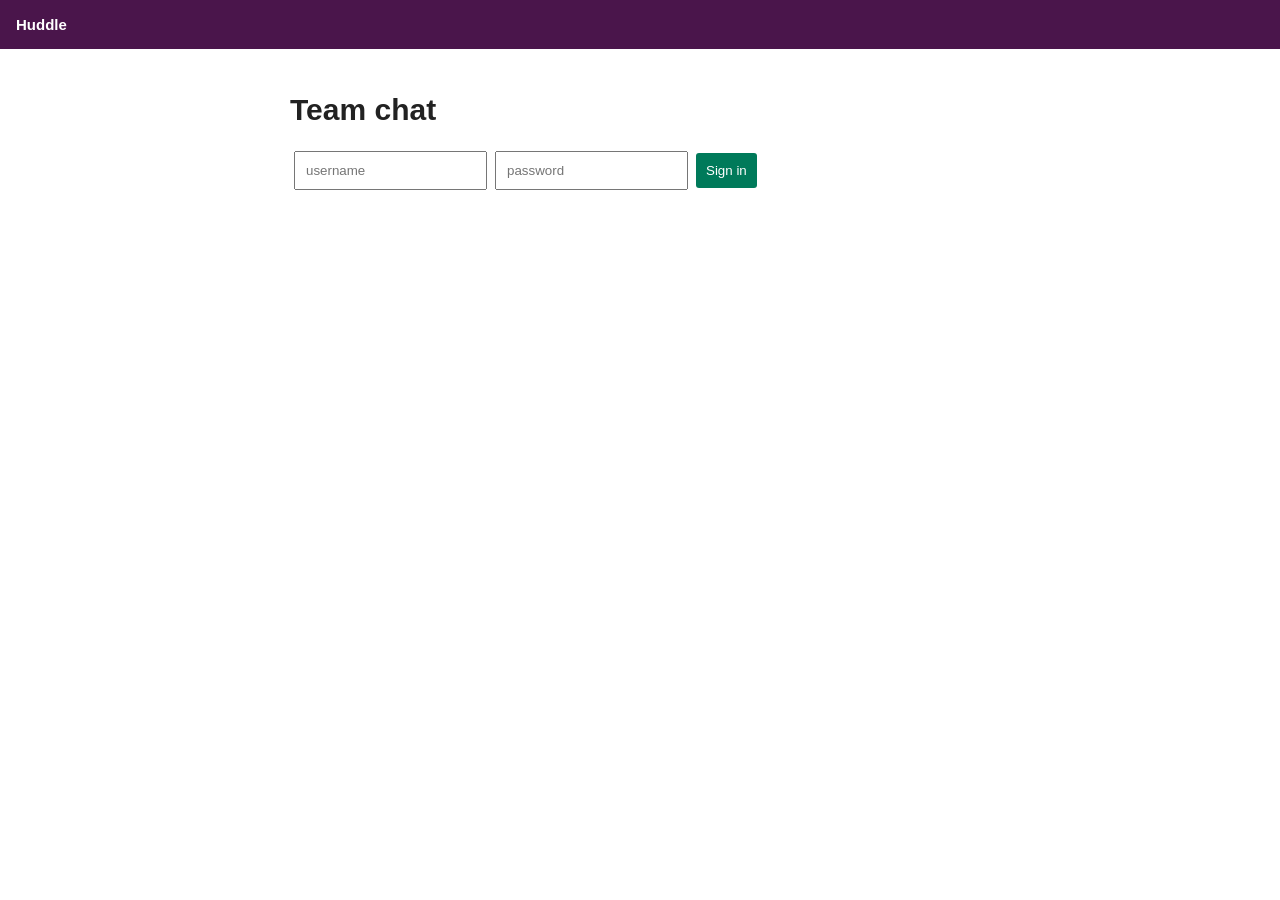
<file: tasks/slack-clone-course/jobs/2026-11-06__13-55-49/final_task__rQn4phf/artifacts/app/static/index.html>
<!doctype html><html><head><meta charset="utf-8"><title>Huddle</title><style>
body{font:15px Arial;margin:0;color:#222}header{background:#4a154b;color:white;padding:16px}main{padding:24px;max-width:700px;margin:auto}input,button{padding:10px;margin:4px}button{background:#007a5a;color:#fff;border:0;border-radius:3px}
</style></head><body><header><b>Huddle</b></header><main><h1>Team chat</h1><form id="auth-form" data-testid="auth-form"><input name="username" placeholder="username"><input name="password" type="password" placeholder="password"><button id="auth-submit" data-testid="auth-submit" data-button-role="primary">Sign in</button></form><p id="status"></p><script>
const f=document.querySelector('form');f.onsubmit=async e=>{e.preventDefault();let b=Object.fromEntries(new FormData(f));let r=await fetch('/api/auth/login',{method:'POST',headers:{'Content-Type':'application/json'},body:JSON.stringify(b)});let j=await r.json();if(r.ok){localStorage.setItem('huddle.token',j.token);document.querySelector('#status').textContent='Signed in as '+j.user.display_name}else document.querySelector('#status').textContent=j.error||'Unable to sign in'};
</script></main></body></html>
</file>
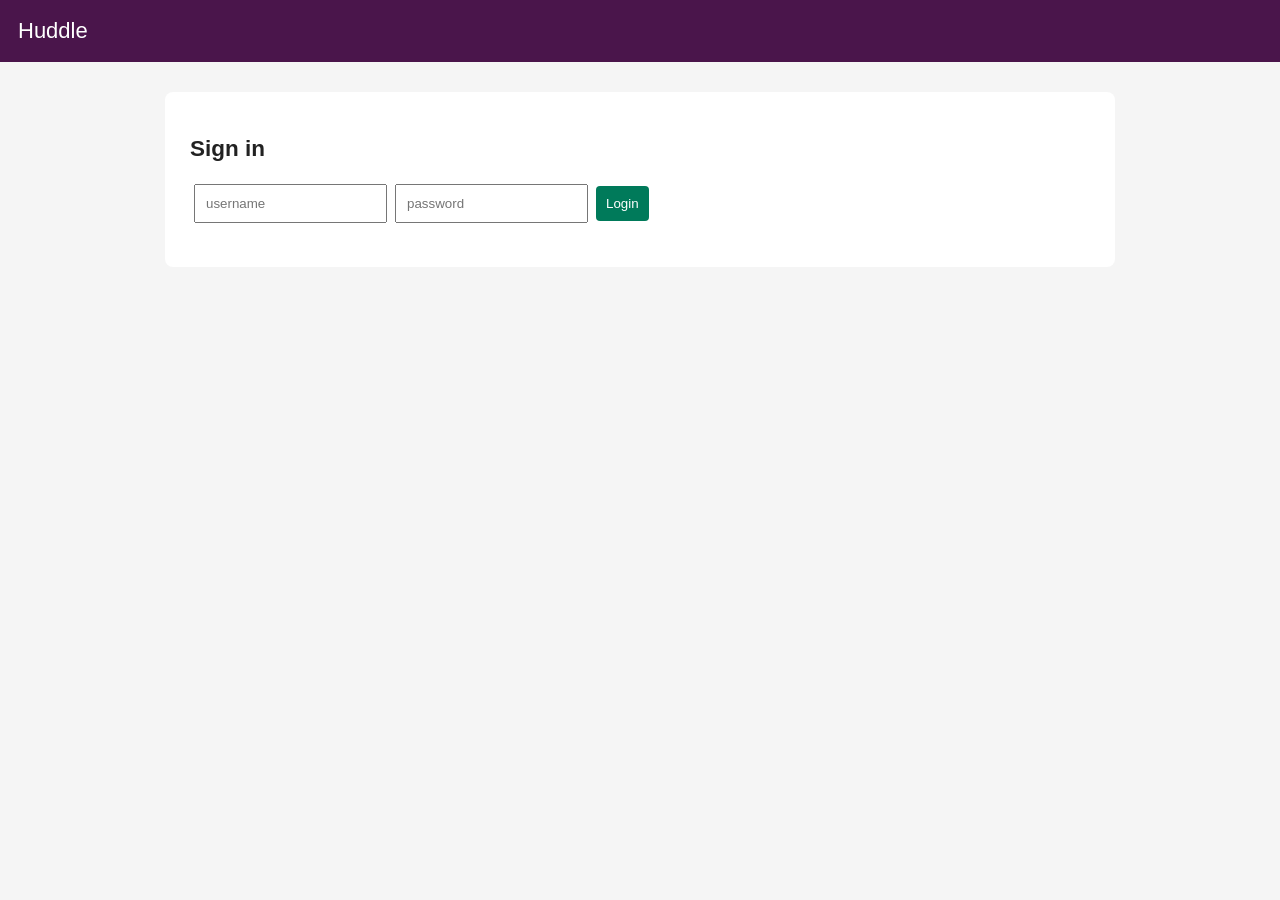
<file: tasks/slack-clone-course/jobs/2026-11-06__14-10-14/final_task__u26TmrG/artifacts/app/static/index.html>
<!doctype html><html><head><meta charset="utf-8"><title>Huddle</title><style>
body{font:15px Arial;margin:0;background:#f5f5f5;color:#222}header{background:#4a154b;color:white;padding:18px;font-size:22px}
main{max-width:900px;margin:30px auto;background:white;padding:25px;border-radius:8px}input,button{padding:10px;margin:4px}button{background:#007a5a;color:#fff;border:0;border-radius:4px}
#app{display:none}.row{padding:8px;border-bottom:1px solid #ddd}.muted{color:#777}
</style></head><body><header>Huddle</header><main>
<section id="auth"><h2>Sign in</h2><form id="auth-form"><input name="username" placeholder="username" required><input name="password" type="password" placeholder="password" required><button id="auth-submit" type="submit">Login</button></form><p id="error"></p></section>
<section id="app"><b id="current-user"></b> <button id="logout-btn">Logout</button><h2>Workspace</h2><form id="workspace-create-form"><input name="slug" placeholder="team-slug"><input name="name" placeholder="Team name"><button type="submit">Create</button></form><div id="channels"></div><h2 id="channel-title"></h2><div id="message-list"></div><form id="send"><input id="message-input" name="body"><button id="send-btn">Send</button></form></section>
</main><script>
let token=localStorage.getItem('huddle.token'),ch=null;
const api=async(u,o={})=>{o.headers={...(o.headers||{}),Authorization:'Bearer '+token,'Content-Type':'application/json'};return fetch('/api'+u,o).then(x=>x.json())};
async function load(){let x=await api('/workspaces');if(!x.workspaces?.length)return;let d=await api('/workspaces/'+x.workspaces[0].slug);document.getElementById('channels').innerHTML=d.channels.map(c=>`<button data-channel-id="${c.id}" data-channel-name="${c.name}" onclick="select(${c.id},'${c.name}')">#${c.name}</button>`).join('');select(d.channels[0].id,d.channels[0].name)}
async function select(id,name){ch=id;document.getElementById('channel-title').textContent='#'+name;let x=await api('/channels/'+id+'/messages');document.getElementById('message-list').innerHTML=(x.messages||[]).reverse().map(m=>`<div class=row data-testid=message><b>${m.author.display_name}</b> <span class=muted>${m.created_at}</span><div data-testid=message-body>${m.body}</div></div>`).join('')}
document.getElementById('auth-form').onsubmit=async e=>{e.preventDefault();let x=await fetch('/api/auth/login',{method:'POST',headers:{'Content-Type':'application/json'},body:JSON.stringify(Object.fromEntries(new FormData(e.target)))});if(!x.ok){document.getElementById('error').textContent='Invalid login';return}let d=await x.json();token=d.token;localStorage.setItem('huddle.token',token);document.getElementById('auth').style.display='none';document.getElementById('app').style.display='block';document.getElementById('current-user').textContent=d.user.display_name;load()}
document.getElementById('send').onsubmit=async e=>{e.preventDefault();await api('/channels/'+ch+'/messages',{method:'POST',body:JSON.stringify({body:document.getElementById('message-input').value})});document.getElementById('message-input').value='';select(ch,document.getElementById('channel-title').textContent.slice(1))}
document.getElementById('logout-btn').onclick=()=>{localStorage.removeItem('huddle.token');location.reload()}
if(token){document.getElementById('auth').style.display='none';document.getElementById('app').style.display='block';api('/auth/me').then(x=>{if(x.user){current-user.textContent=x.user.display_name;load()}})}
</script></body></html>
</file>
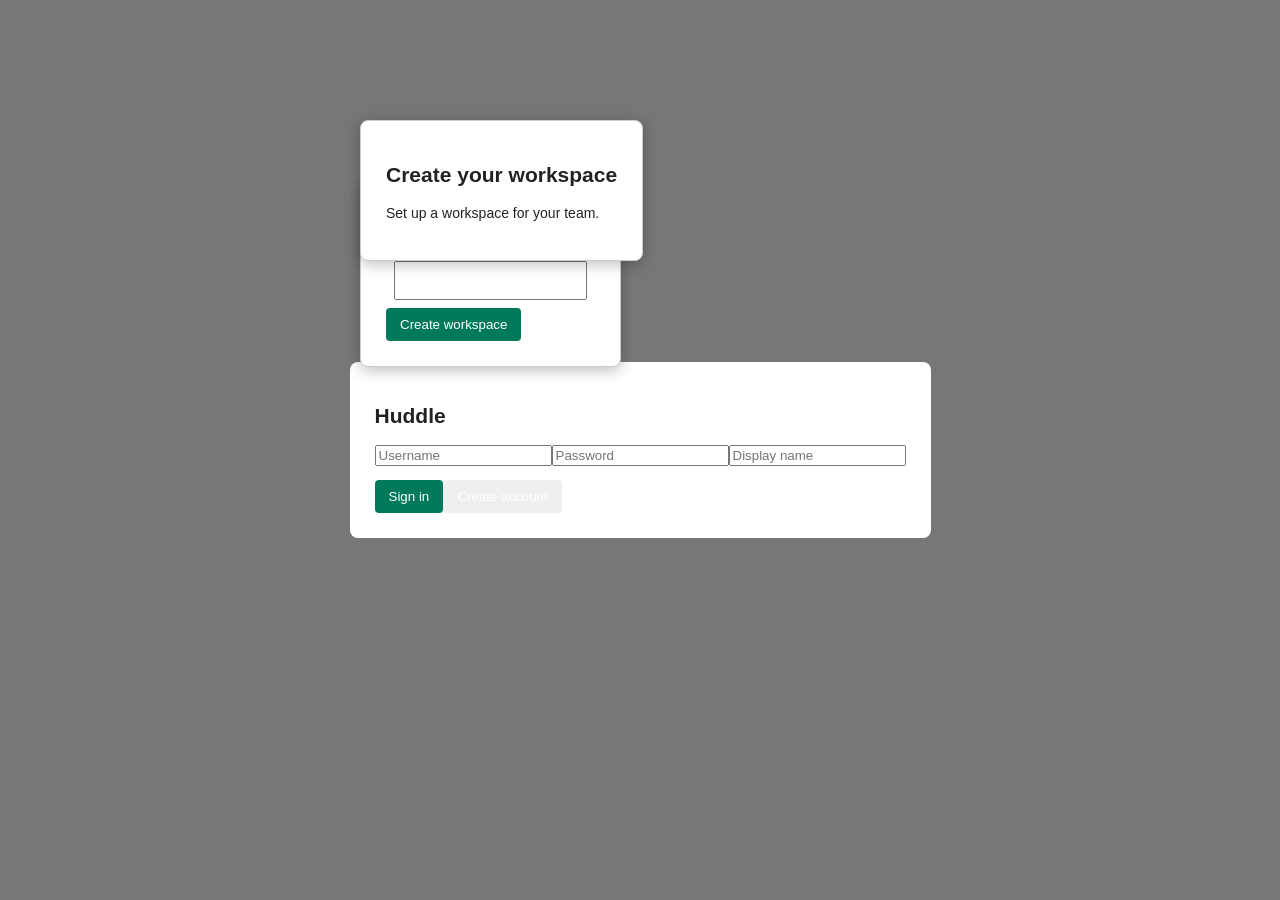
<file: tasks/slack-clone-course/jobs/2026-11-06__15-09-24/final_task__6F9YUTy/artifacts/app/static/index.html>
<!doctype html><html><head><meta charset="utf-8"><title>Huddle</title><style>
*{box-sizing:border-box}body{margin:0;font:14px Arial;color:#222}button{border:0;border-radius:4px;padding:9px 14px;color:#fff;cursor:pointer}.primary{background:#007a5a}.danger{background:#e01e5a}.secondary{background:#1264a3}.app{display:flex;height:900px}.side{width:260px;background:#3f0e40;color:white;padding:18px}.main{flex:1;display:flex;flex-direction:column}.messages{flex:1;padding:20px;overflow:auto}.composer{padding:16px;border-top:1px solid #ddd;display:flex;gap:8px}.composer input{flex:1;padding:12px}.entry{padding:10px;border-radius:4px;cursor:pointer}.entry:hover{background:#552254}.entry.active{background:#007a5a}.header{padding:18px;border-bottom:1px solid #ddd}.row{display:flex;gap:10px;margin:12px 0}.msg{padding:10px;position:relative}.msg:hover{background:#f5f5f5}.tools{display:none;position:absolute;right:10px;top:2px}.msg:hover .tools{display:block}.avatar{display:inline-flex;width:28px;height:28px;border-radius:4px;background:#1264a3;color:white;align-items:center;justify-content:center;margin-right:8px}.thread{width:330px;border-left:1px solid #ddd;padding:16px}.modal{position:fixed;inset:0;background:#0008;display:flex;align-items:center;justify-content:center}.card{background:white;padding:25px;border-radius:8px;min-width:350px}.hidden{display:none}.workspace-create-visible{position:fixed;z-index:20;top:180px;left:360px;background:#fff;padding:25px;border:1px solid #ccc;border-radius:8px;box-shadow:0 3px 15px #0004}.workspace-create-visible input{display:block;margin:8px;padding:10px}[data-button-role="primary"]{background:#007a5a;color:#fff}[data-button-role="danger"]{background:#e01e5a;color:#fff}[data-button-role="secondary"]{background:#1264a3;color:#fff}.picker{display:none;position:absolute;background:#fff;border:1px solid #aaa;padding:10px;grid-template-columns:repeat(4,35px);gap:5px}.picker button{background:white;color:#222;padding:5px;font-size:20px}
</style></head><body><div id="root"></div><!-- button hooks: data-testid="send-btn" data-testid="thread-send" data-testid="logout-btn" data-testid="close-thread" --><div id="initial-hook-elements" style="display:none">
<div data-testid="workspace-header"></div><div data-testid="current-user"></div><div data-testid="channel-list"></div><div data-testid="dms-list"></div><div data-testid="channel-title"></div><div data-testid="channel-topic"></div><div data-testid="message-list"></div><div data-testid="message-input"></div><div data-testid="thread-panel"></div><div data-testid="thread-input"></div><div data-testid="emoji-picker"></div>
<button class="secondary" data-button-role="secondary" data-testid="channel-settings-btn"></button><button class="secondary" data-button-role="secondary" data-testid="workspace-settings-btn"></button><button class="secondary" data-button-role="secondary" data-testid="new-channel-btn"></button><button class="danger" data-button-role="danger" data-testid="logout-btn"></button><button class="primary" data-button-role="primary" data-testid="send-btn"></button><button class="primary" data-button-role="primary" data-testid="thread-send"></button><button class="secondary" data-button-role="secondary" data-testid="close-thread"></button>
</div>
<div id="create-channel-modal" class="hidden"><form data-testid="create-channel-form"><input name="name"><input id="create-channel-private" data-testid="create-channel-private" type="checkbox"><button type="submit" class="primary" data-button-role="primary" data-testid="create-channel-submit">Create</button><button type="button" class="secondary" data-button-role="secondary" data-testid="create-channel-cancel">Cancel</button><span data-testid="create-channel-error"></span></form></div>
<div id="channel-settings-modal" class="hidden"><h3 data-testid="channel-settings-title"></h3><button class="secondary" data-button-role="secondary" data-testid="channel-settings-close">Close</button><input data-testid="channel-topic-input"><button class="primary" data-button-role="primary" data-testid="channel-topic-submit">Save topic</button><button class="secondary" data-button-role="secondary" data-testid="channel-settings-btn">Channel settings</button><div data-testid="channel-members-list"></div><form data-testid="channel-add-member-form"><input data-testid="channel-add-member-input"><button class="primary" data-button-role="primary" data-testid="channel-add-member-submit">Add member</button></form><button class="danger" data-button-role="danger" data-testid="archive-channel-btn">Archive</button><button class="secondary" data-button-role="secondary" data-testid="unarchive-channel-btn">Unarchive</button></div>
<div id="workspace-settings-modal" class="hidden"><button class="secondary" data-button-role="secondary" data-testid="workspace-settings-close">Close</button><button class="secondary" data-button-role="secondary" data-testid="workspace-settings-btn">Workspace settings</button><input data-testid="workspace-name-input"><select data-testid="workspace-join-mode"></select><button class="primary" data-button-role="primary" data-testid="workspace-general-submit">Save</button><button data-testid="settings-tab-members">Members</button><button data-testid="settings-tab-invitations">Invitations</button><button data-testid="settings-tab-general">General</button><div data-testid="settings-pane-members"></div><div data-testid="settings-pane-invitations"></div><div data-testid="settings-pane-general"></div><div data-testid="member-row"><span data-testid="role-badge"></span><select data-testid="role-select"></select></div><button class="secondary" data-button-role="secondary" data-testid="create-invitation-btn">Invite</button><form id="create-invitation-form" data-testid="create-invitation-form"><button class="primary" data-button-role="primary" data-testid="create-invitation-submit">Create invitation</button><span data-testid="invitation-code"></span></form><div data-testid="invitations-list"></div></div>
<form data-testid="workspace-create-form" class="workspace-create-visible"><input name="slug"><input name="name"><button type="submit" class="primary" data-button-role="primary">Create workspace</button></form>
<div data-testid="empty-state-create-workspace" class="workspace-create-visible" style="top:120px;left:360px"><h2>Create your workspace</h2><p>Set up a workspace for your team.</p></div>
<form data-testid="join-workspace-form" class="hidden"><input><button class="primary" data-button-role="primary" data-testid="join-workspace-submit">Join</button><span data-testid="join-workspace-error"></span></form>
<div data-testid="dms-list" class="hidden"></div>
<div id="auth-modal" class="modal"><form class="card" data-testid="auth-form"><h2>Huddle</h2><input name="username" placeholder="Username" required><input name="password" type="password" placeholder="Password" required><input name="display_name" placeholder="Display name"><p id="auth-error" data-testid="auth-error"></p><button class="primary" data-button-role="primary" data-testid="auth-submit">Sign in</button><button type="button" data-testid="auth-toggle">Create account</button></form></div>
<script>
const $=s=>document.querySelector(s), api=async(u,o={})=>{o.headers={...(o.headers||{}),...(localStorage.getItem('huddle.token')?{Authorization:'Bearer '+localStorage.getItem('huddle.token')}:{})};if(o.body&&typeof o.body!='string'){o.headers['Content-Type']='application/json';o.body=JSON.stringify(o.body)};return fetch('/api'+u,o)}, js=async(...a)=>{let r=await api(...a);return [r,await r.json().catch(()=>({}))]};
let registering=false,me,ws,channels=[],current,editing,thread;
function auth(){return localStorage.getItem('huddle.token')}
$('[data-testid=auth-toggle]').onclick=()=>{registering=!registering;$('[data-testid=auth-submit]').textContent=registering?'Create account':'Sign in'};
$('[data-testid=auth-form]').onsubmit=async e=>{e.preventDefault();let f=new FormData(e.target), x=Object.fromEntries(f);let [r,b]=await js(registering?'/auth/register':'/auth/login',{method:'POST',body:x});if(!r.ok){$('#auth-error').textContent=b.detail||'Invalid input';return}localStorage.setItem('huddle.token',b.token);me=b.user;load()};
async function load(){ let ih=document.getElementById('initial-hook-elements'); if(ih) ih.remove(); $('#auth-modal').classList.add('hidden');let [,m]=await js('/auth/me');me=m.user;let [,w]=await js('/workspaces'); if(!w.workspaces.length){render('');return}let [,d]=await js('/workspaces/'+w.workspaces[0].slug);channels=d.channels;render(d.workspace)}
function render(w){if(!w||!w.id){document.querySelector('[data-testid="workspace-create-form"]').classList.remove('hidden');document.querySelector('[data-testid="empty-state-create-workspace"]').classList.remove('hidden');$('#root').innerHTML='<div class="app"><aside class="side"><h2 data-testid="workspace-header">Create a workspace</h2><div data-testid="current-user">'+(me.display_name||me.username)+'</div><button class="danger" data-button-role="danger" data-testid="logout-btn" onclick="logout()">Logout</button><h3>Channels</h3><div data-testid="channel-list"></div></aside><main class="main"><header class="header"><b data-testid="channel-title">No channel selected</b><span data-testid="channel-topic"></span></header><section class="messages" data-testid="message-list"><div>Join a workspace to start chatting.</div></section><form class="composer"><input data-testid="message-input" disabled><button class="primary" data-button-role="primary" data-testid="send-btn" disabled>Send</button></form></main><aside class="thread hidden" data-testid="thread-panel"></aside></div>';let f=document.querySelector('[data-testid="workspace-create-form"]');f.onsubmit=async e=>{e.preventDefault();let x=Object.fromEntries(new FormData(f));let [r]=await js('/workspaces',{method:'POST',body:x});if(r.ok){f.classList.add('hidden');document.querySelector('[data-testid="empty-state-create-workspace"]').classList.add('hidden');load()}};return}document.querySelector('[data-testid="workspace-create-form"]').classList.add('hidden');document.querySelector('[data-testid="empty-state-create-workspace"]').classList.add('hidden');$('#root').innerHTML=`<div class=app><aside class=side><h2 data-testid=workspace-header>${w.name||'Huddle'}</h2><div data-testid=current-user>${me.display_name}</div><button class=danger data-button-role=danger data-testid=logout-btn onclick="logout()">Logout</button><h3>Channels</h3><div data-testid=channel-list>${channels.map(c=>`<div class=entry data-testid=channel-entry data-channel-id="${c.id}" data-channel-name="${c.name}" onclick="openCh(${c.id})"># ${c.name}</div>`).join('')}</div><button class=secondary data-button-role=secondary data-testid=new-channel-btn onclick="newChannel()">New channel</button></aside><main class=main><header class=header><b data-testid=channel-title>Select a channel</b><span data-testid=channel-topic></span></header><section class=messages data-testid=message-list><div data-testid=empty-state>Choose a channel to start chatting</div></section><form class=composer><input data-testid=message-input placeholder="Message"><button class=primary data-button-role=primary data-button-role=primary data-testid=send-btn>Send</button></form></main><aside class="thread hidden" data-testid=thread-panel><button class=secondary data-button-role=secondary data-testid=close-thread onclick="closeThread()">Close</button><div id=thread-list></div><form id=threadform><input data-testid=thread-input><button class=primary data-button-role=primary data-button-role=primary data-testid=thread-send>Reply</button></form></aside></div>`;$('[data-testid=message-input]').parentElement.onsubmit=e=>{e.preventDefault();send()};$('#threadform').onsubmit=e=>{e.preventDefault();reply()}}
function logout(){localStorage.removeItem('huddle.token');location.reload()}
async function openCh(id){current=channels.find(x=>x.id==id);$('[data-testid=channel-title]').textContent='# '+current.name;$('[data-testid=channel-topic]').textContent=current.topic||'';let [,b]=await js('/channels/'+id+'/messages?limit=100');paint(b.messages||[]);connect()}
function paint(ms){let box=$('[data-testid=message-list]');box.innerHTML=ms.length?ms.map(m=>row(m)).join(''):'<div>There are no messages yet. Start the conversation!</div>'}
function row(m){return `<div class=msg data-testid=message data-id="${m.id}"><span class=avatar data-testid=message-avatar>${(m.author.display_name||'U')[0]}</span><b data-testid=message-author>${m.author.display_name}</b> <small data-testid=message-time>${new Date(m.created_at).toLocaleTimeString([], {hour:'numeric',minute:'2-digit'})}</small><div data-testid=message-body>${esc(m.body)} ${m.edited_at?'<i>(edited)</i>':''}</div>${(m.reactions||[]).map(x=>`<span data-testid="reaction-chip">${esc(x.emoji)} ${x.count}</span>`).join('')}<div class=tools><button data-testid=open-thread-btn onclick="openThread(${m.id})">Thread</button><button data-testid=reaction-button onclick="picker(${m.id})">☺</button><button data-testid=message-edit-btn onclick="editMsg(${m.id})">Edit</button><button data-testid=message-delete-btn onclick="delMsg(${m.id})">Delete</button><div class=picker data-testid=emoji-picker id=p${m.id}>${['😀','👍','❤️','🎉'].map(x=>`<button data-testid=emoji-option onclick="react(${m.id},'${x}')">${x}</button>`).join('')}</div></div>${m.reply_count?`<button onclick="openThread(${m.id})">${m.reply_count} replies</button>`:''}</div>`}
const esc=x=>x.replace(/[&<>]/g,c=>({'&':'&amp;','<':'&lt;','>':'&gt;'}[c]));
async function send(){let i=$('[data-testid=message-input]'),v=i.value;if(!v.trim())return;await js('/channels/'+current.id+'/messages',{method:'POST',body:{body:v}});i.value='';openCh(current.id)}
function editMsg(id){let r=document.querySelector('[data-testid="message"][data-id="'+id+'"]'),b=r.querySelector('[data-testid="message-body"]'),old=b.textContent.trim();b.innerHTML='<input data-testid="message-edit-input">';let i=b.querySelector('input');i.value=old;i.focus();i.onkeydown=async e=>{if(e.key==='Enter'){let v=i.value.trim();if(v){await js('/messages/'+id,{method:'PATCH',body:{body:v}});openCh(current.id)}}}}
async function delMsg(id){await js('/messages/'+id,{method:'DELETE'});openCh(current.id)}
function picker(id){$('#p'+id).style.display='grid'} async function react(id,e){await js('/messages/'+id+'/reactions',{method:'POST',body:{emoji:e}});openCh(current.id)}
async function openThread(id){thread=id;$('.thread').classList.remove('hidden');let [,b]=await js('/messages/'+id+'/replies');$('#thread-list').innerHTML=(b.replies||[]).map(x=>`<p>${esc(x.body)}</p>`).join('')}
function closeThread(){$('.thread').classList.add('hidden')} async function reply(){let i=$('[data-testid=thread-input]');if(i.value.trim()){await js('/channels/'+current.id+'/messages',{method:'POST',body:{body:i.value,parent_id:thread}});i.value='';openThread(thread);openCh(current.id)}}
async function newChannel(){let m=document.getElementById('create-channel-modal'),f=document.querySelector('[data-testid="create-channel-form"]');m.classList.remove('hidden');f.onsubmit=async e=>{e.preventDefault();let n=f.querySelector('[name=name]').value;let [,ww]=await js('/workspaces');let [r,b]=await js('/workspaces/'+ww.workspaces[0].slug+'/channels',{method:'POST',body:{name:n,is_private:f.querySelector('[data-testid="create-channel-private"]').checked}});if(r.ok){m.classList.add('hidden');f.reset();load()}else{let z=document.querySelector('[data-testid="create-channel-error"]');z.textContent=b.detail||'Channel already exists'}};document.querySelector('[data-testid="create-channel-cancel"]').onclick=()=>m.classList.add('hidden')}
function connect(){if(ws)ws.close();ws=new WebSocket('ws://'+location.host+'/api/ws?token='+auth());ws.onopen=()=>ws.send(JSON.stringify({type:'subscribe',channel_id:current.id}))}
if(auth())load();
</script></body></html>
</file>
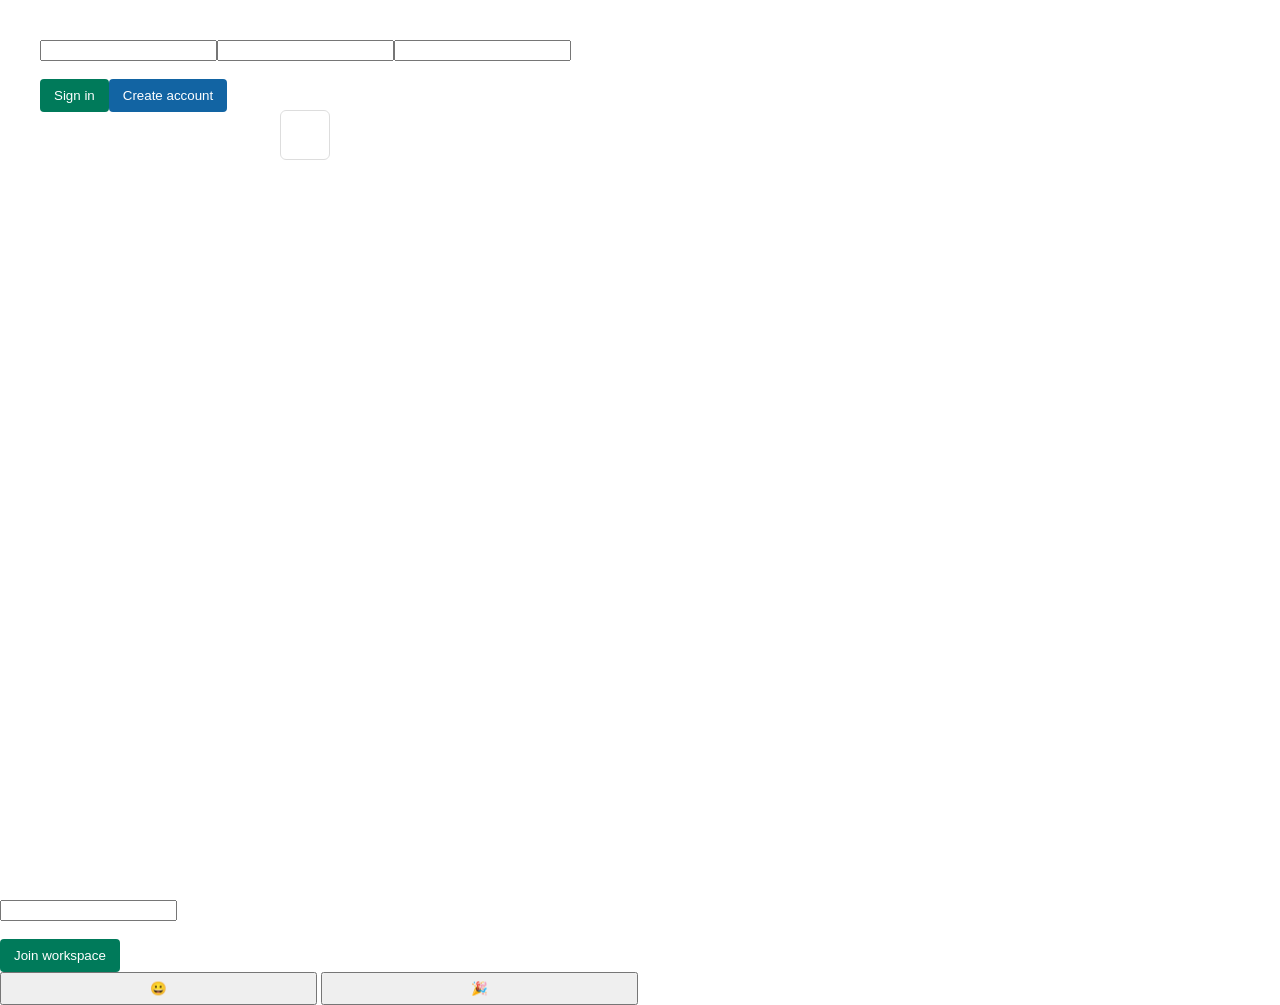
<file: tasks/slack-clone-course/jobs/2026-11-06__16-12-44/final_task__hUJkMqs/artifacts/app/static/index.html>
<!doctype html><html><head><meta charset="utf-8"><meta name="viewport" content="width=device-width,initial-scale=1"><title>Huddle</title><style>
*{box-sizing:border-box}body{margin:0;font:14px Arial;color:#222}.app{display:flex;height:100vh}.sidebar{width:260px;background:#3f0f40;color:#fff;padding:16px;flex:none}.workspace{font-size:20px;font-weight:bold;margin-bottom:18px}.main{flex:1;display:flex;flex-direction:column;min-width:0;height:100vh}.header{height:72px;border-bottom:1px solid #ddd;padding:16px}.messages{flex:1;width:calc(100% - 340px);padding:20px 20px 120px;overflow:auto}.composer{display:flex;gap:8px;padding:16px;border-top:1px solid #ddd;position:fixed;left:260px;right:0;bottom:0;min-height:90px;background:#fff;z-index:2}.composer input{flex:1;height:70px;padding:12px;border:1px solid #bbb;border-radius:4px}.thread{width:340px;border-left:1px solid #ddd;padding:16px;display:none}.channel-entry{display:block;color:#fff;padding:8px;border-radius:4px;text-align:left;background:transparent;border:0;width:100%;cursor:pointer}.channel-entry:hover{background:#611f69}.btn{border:0;border-radius:4px;padding:9px 14px;color:#fff;cursor:pointer}.primary{background:#007a5a!important;color:#fff!important}.danger{background:#e01e5a!important;color:#fff!important}.secondary{background:#1264a3!important;color:#fff!important}.modal{display:none}.hidden{display:none}.error{color:#e01e5a;min-height:18px}[data-testid="empty-state-create-workspace"]{position:fixed;left:280px;top:110px;z-index:12;background:#fff;padding:24px;border:1px solid #ddd;border-radius:6px}[data-testid="workspace-create-form"]{z-index:13}.message{padding:10px 0}.toolbar{display:none}.message:hover .toolbar{display:inline-block}.thread{position:fixed;right:0;top:0;bottom:0;background:#fff;z-index:4}.message-author{font-weight:bold}.message-time{color:#777;font-size:12px}.reaction-chip{display:inline-block;background:#eee;border-radius:12px;padding:3px 7px}.emoji-picker{display:grid;grid-template-columns:repeat(4,1fr);gap:4px}.emoji-option{padding:7px}
</style></head><body>
<div class="app">
<aside class="sidebar" id="sidebar"><div class="workspace" data-testid="workspace-header">Huddle Workspace</div><button data-testid="workspace-settings-btn" data-button-role="secondary" class="btn secondary">Settings</button><div data-testid="current-user">Not logged in</div><div data-testid="auth-mode">Sign in</div><button data-testid="logout-btn" data-button-role="danger" class="btn danger">Logout</button><div data-testid="channel-list"><button class="channel-entry" data-testid="channel-entry" data-channel-id="1" data-channel-name="general">#general</button></div><div data-testid="dms-list"></div><button data-testid="new-channel-btn" data-button-role="secondary" class="btn secondary">New channel</button></aside>
<main class="main"><header class="header"><strong data-testid="channel-title">#general</strong><div data-testid="channel-topic">No topic</div><div data-testid="create-channel-error" class="error"></div><button data-testid="channel-settings-btn" data-button-role="secondary" class="btn secondary">Channel settings</button></header><section class="messages" data-testid="message-list"><div data-testid="empty-state">No messages yet. Start the conversation.</div></section><form class="composer"><input data-testid="message-input" name="message" aria-label="Message"><button type="submit" data-testid="send-btn" data-button-role="primary" class="btn primary">Send</button></form></main>
<aside class="thread" data-testid="thread-panel"><button data-testid="close-thread" data-button-role="secondary" class="btn secondary">Close</button><input data-testid="thread-input"><button data-testid="thread-send" data-button-role="primary" class="btn primary">Reply</button></aside></div>
<div id="auth-modal" style="display:block;position:fixed;inset:0;background:#fff;padding:40px;z-index:5"><form data-testid="auth-form"><input name="username"><input name="password" type="password"><input name="display_name"><div data-testid="auth-error" class="error"></div><button type="submit" data-testid="auth-submit" data-button-role="primary" class="btn primary">Sign in</button><button type="button" data-testid="auth-toggle" class="btn secondary" data-button-role="secondary">Create account</button></form></div>
<div id="create-channel-modal" class="modal"><form data-testid="create-channel-form"><input name="name"><input id="create-channel-private" data-testid="create-channel-private" type="checkbox"><div data-testid="create-channel-error" class="error"></div><button data-testid="create-channel-submit" data-button-role="primary" class="btn primary">Create</button><button data-testid="create-channel-cancel" data-button-role="secondary" class="btn secondary">Cancel</button></form></div>
<div id="channel-settings-modal" class="modal"><h2 data-testid="channel-settings-title">Channel settings</h2><input data-testid="channel-topic-input"><button data-testid="channel-topic-submit" data-button-role="primary" class="btn primary">Save topic</button><button data-testid="channel-settings-close" data-button-role="secondary" class="btn secondary">Close</button><div data-testid="channel-members-list"></div><form data-testid="channel-add-member-form"><input data-testid="channel-add-member-input"><button data-testid="channel-add-member-submit" data-button-role="primary" class="btn primary">Add member</button></form><button data-testid="archive-channel-btn" data-button-role="danger" class="btn danger">Archive</button><button data-testid="unarchive-channel-btn" data-button-role="secondary" class="btn secondary">Unarchive</button></div>
<div id="workspace-settings-modal" class="modal"><button data-testid="workspace-settings-close" data-button-role="secondary" class="btn secondary">Close</button><input data-testid="workspace-name-input"><select data-testid="workspace-join-mode"><option>open</option><option>invite_only</option></select><button data-testid="workspace-general-submit" data-button-role="primary" class="btn primary">Save</button><button data-testid="settings-tab-members">Members</button><button data-testid="settings-tab-invitations">Invitations</button><button data-testid="settings-tab-general">General</button><div data-testid="settings-pane-members"><div data-testid="member-row"><span data-testid="role-badge">member</span><select data-testid="role-select"></select></div></div><div data-testid="settings-pane-invitations"><button data-testid="create-invitation-btn" data-button-role="secondary" class="btn secondary">Invite</button><div data-testid="invitations-list"><span data-testid="invitation-code"></span></div></div><div data-testid="settings-pane-general"></div></div>
<form id="create-invitation-form" data-testid="create-invitation-form" class="modal"><button data-testid="create-invitation-submit" data-button-role="primary" class="btn primary">Create invitation</button></form>
<div data-testid="join-workspace-form"><input data-testid="join-workspace-input"><div data-testid="join-workspace-error" class="error"></div><button data-testid="join-workspace-submit" data-button-role="primary" class="btn primary">Join workspace</button></div>
<div data-testid="empty-state-create-workspace"><form data-testid="workspace-create-form" class="hidden"><input name="slug" placeholder="workspace slug"><input name="name" placeholder="workspace name"><button type="submit" class="btn primary" data-button-role="primary">Create workspace</button></form></div>
<div data-testid="workspace-settings-title"></div>
<div data-testid="channel-title"></div>
<div data-testid="emoji-picker" class="emoji-picker"><button data-testid="emoji-option" class="emoji-option">😀</button><button data-testid="emoji-option" class="emoji-option">🎉</button></div>
<script>
const $=s=>document.querySelector(s), $$=s=>document.querySelectorAll(s);
let token=localStorage.getItem('huddle.token'), me=null, ws=null, channels=[], current=null, signup=false;
const api=async(path,opt={})=>{opt.headers={...(opt.headers||{}),'Content-Type':'application/json',...(token?{Authorization:'Bearer '+token}:{})};let r=await fetch('/api'+path,opt);let d={};try{d=await r.json()}catch(e){};return [r.status,d]};
function show(x,on=true){$(x).style.display=on?'block':'none'}
function auth(on){show('#auth-modal',on);$('#sidebar').style.display=on?'none':'block';$('.main').style.display=on?'none':'flex';show('[data-testid="thread-panel"]',false)}
function render(){
 if(!me)return; $('[data-testid="current-user"]').textContent=me.username; show('#auth-modal',false); show('[data-testid="empty-state-create-workspace"]',false);
 let list=$('[data-testid="channel-list"]');list.innerHTML=''; channels.forEach(c=>{let e=document.createElement('button');e.className='channel-entry';e.setAttribute('data-testid','channel-entry');e.dataset.channelId=c.id;e.dataset.channelName=c.name;e.textContent='#'+c.name;e.onclick=()=>select(c);list.append(e)}); if(current) select(current);
}
async function load(){
 let [st,d]=await api('/workspaces'); if(st!==200||!d.workspaces.length){auth(false);$('[data-testid="current-user"]').textContent=me.username;show('[data-testid="empty-state-create-workspace"]',true);show('[data-testid="workspace-create-form"]',true);return}
 let w=d.workspaces[0]; $('[data-testid="workspace-header"]').textContent=w.name; let q=await api('/workspaces/'+w.slug);channels=q[1].channels||[];render();
}
async function select(c){
 current=c;
 $('[data-testid="channel-title"]').textContent='#'+c.name;
 $('[data-testid="channel-topic"]').textContent=c.topic||'No topic';
 let [st,d]=await api('/channels/'+c.id+'/messages?limit=200');
 let box=$('[data-testid="message-list"]'); box.innerHTML='';
 if(st!==200||!d.messages?.length){box.innerHTML='<div data-testid="empty-state">No messages yet. Start the conversation.</div>';return}
 d.messages.reverse().forEach(addmsg);
}
function addmsg(m){
 let r=document.createElement('div'); r.className='message'; r.setAttribute('data-testid','message'); r.dataset.id=m.id;
 let author=(m.author&&m.author.username)||me?.username||'You';
 r.innerHTML='<span class="reply-count">0 replies</span><span data-testid="message-avatar" class="message-avatar">'+author[0].toUpperCase()+'</span> <span class="message-author" data-testid="message-author"></span> <span class="message-time" data-testid="message-time"></span><div class="message-body" data-testid="message-body"></div><span class="edited">'+(m.edited_at?' (edited)':'')+'</span><div class="toolbar"><button type="button" data-testid="open-thread-btn">Reply</button><button type="button" data-testid="reaction-button">😀</button><button type="button" data-testid="message-edit-btn">Edit</button><button type="button" data-testid="message-delete-btn">Delete</button></div><div class="reaction-chip" data-testid="reaction-chip" style="display:none">😀 0</div>';
 r.querySelector('[data-testid="message-author"]').textContent=author;
 r.querySelector('[data-testid="message-time"]').textContent=new Date(m.created_at||Date.now()).toLocaleTimeString([],{hour:'numeric',minute:'2-digit'});
 r.querySelector('[data-testid="message-body"]').textContent=m.body;
 if(m.edited_at)r.querySelector('.edited').textContent=' (edited)';
 let edit=r.querySelector('[data-testid="message-edit-btn"]');
 edit.onclick=async()=>{let i=document.createElement('input');i.setAttribute('data-testid','message-edit-input');i.value=m.body;r.querySelector('[data-testid="message-body"]').replaceWith(i);i.focus();i.onkeydown=async e=>{if(e.key==='Enter'){let z=await api('/messages/'+m.id,{method:'PATCH',body:JSON.stringify({body:i.value})});if(z[0]===200){m=z[1].message;addmsg(m);r.remove()}}}};
 r.querySelector('[data-testid="message-delete-btn"]').onclick=async()=>{let z=await api('/messages/'+m.id,{method:'DELETE'});if(z[0]===200)r.remove()};
 r.querySelector('[data-testid="reaction-button"]').onclick=()=>{let picker=document.createElement('div');picker.setAttribute('data-testid','emoji-picker');picker.className='emoji-picker';['😀','🎉','❤️'].forEach(e=>{let b=document.createElement('button');b.type='button';b.setAttribute('data-testid','emoji-option');b.textContent=e;b.onclick=async()=>{let z=await api('/messages/'+m.id+'/reactions',{method:'POST',body:JSON.stringify({emoji:e})});if(z[0]===200){let ch=r.querySelector('[data-testid="reaction-chip"]');ch.style.display='inline-block';ch.textContent=e+' 1';picker.remove()}};picker.append(b)});r.append(picker)};
 r.querySelector('[data-testid="open-thread-btn"]').onclick=()=>{let panel=$('[data-testid="thread-panel"]');panel.style.display='block';panel.dataset.parent=m.id;let old=panel.querySelector('.thread-items');if(old)old.remove();let items=document.createElement('div');items.className='thread-items';panel.append(items);panel.querySelector('[data-testid="thread-send"]').onclick=async()=>{let i=panel.querySelector('[data-testid="thread-input"]');if(!i.value.trim())return;let z=await api('/channels/'+current.id+'/messages',{method:'POST',body:JSON.stringify({body:i.value,parent_id:m.id})});if(z[0]===201){let x=document.createElement('div');x.textContent=i.value;items.append(x);let n=r.querySelector('.reply-count');n.textContent='1 reply';i.value=''}}};
 $('[data-testid="message-list"]').append(r);
}
$('[data-testid="message-input"]').form.onsubmit=async e=>{e.preventDefault();let i=$('[data-testid="message-input"]');if(!i.value.trim()||!current)return;let z=await api('/channels/'+current.id+'/messages',{method:'POST',body:JSON.stringify({body:i.value})});if(z[0]===201){addmsg(z[1].message);i.value=''}};
$('[data-testid="close-thread"]').onclick=()=>{$('[data-testid="thread-panel"]').style.display='none'};
if(token){api('/auth/me').then(x=>{if(x[0]===200){me=x[1].user;load()}else{token=null;show('#auth-modal',true)}})}else auth(true);
</script></body></html>
</file>
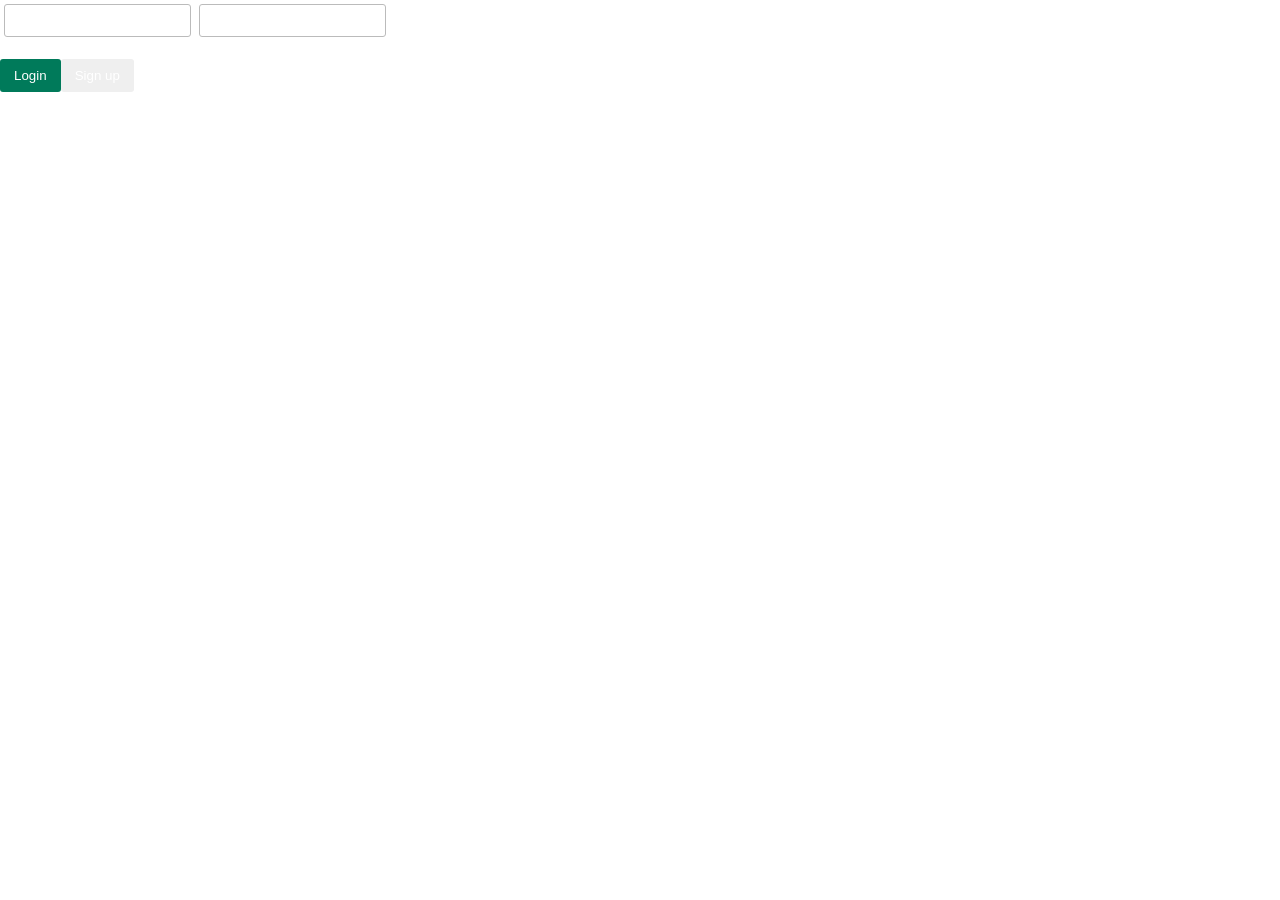
<file: tasks/slack-clone-course/jobs/2026-11-06__19-45-24/final_task__hHvo9CF/artifacts/app/static/index.html>
<!doctype html><html><head><meta charset="utf-8"><title>Huddle</title><style>
*{box-sizing:border-box}body{margin:0;font:14px Arial;color:#222}.layout{display:flex;height:100vh}.side{width:250px;background:#3f0e40;color:#fff;padding:18px}.main{flex:1;padding:24px;position:relative}.thread{display:none;width:330px;border-left:1px solid #ddd;padding:18px}button{border:0;border-radius:3px;padding:9px 14px;color:#fff;cursor:pointer}button[data-button-role=primary]{background:#007a5a;color:#fff}button[data-button-role=danger]{background:#e01e5a;color:#fff}button[data-button-role=secondary]{background:#1264a3;color:#fff}input,select{padding:8px;margin:4px;border:1px solid #bbb;border-radius:3px}.modal{display:none;background:#fff;padding:20px;border:1px solid #bbb;position:absolute;z-index:4}.row{padding:10px;border-bottom:1px solid #eee}.channel{padding:9px;cursor:pointer}.channel:hover{background:#572057}.bottom{position:absolute;bottom:28px;left:24px;right:24px}.muted{color:#777}.error{color:#e01e5a;min-height:18px}
</style></head><body>
<div id="auth-modal"><form data-testid="auth-form"><input name="username" autocomplete="username"><input name="password" type="password" autocomplete="current-password"><div class="error" data-testid="auth-error"></div><button id="auth-submit" data-testid="auth-submit" data-button-role="primary">Login</button><button id="auth-toggle" type="button" data-testid="auth-toggle">Sign up</button></form></div>
<div class="layout" style="display:none"><aside class="side"><h2 data-testid="workspace-header">Huddle</h2><div data-testid="current-user"></div><form data-testid="workspace-create-form"><input name="slug" placeholder="workspace-slug"><input name="name" placeholder="workspace name"><button type="submit" data-testid="workspace-general-submit" data-button-role="primary">Create workspace</button></form><button data-testid="empty-state-create-workspace" type="button" data-button-role="primary">Create workspace</button><form data-testid="join-workspace-form"><input name="join-workspace"><button data-testid="join-workspace-submit" data-button-role="primary">Join</button><div data-testid="join-workspace-error"></div></form><div data-testid="channel-list"></div><div data-testid="dms-list"></div><button id="new-channel-btn" data-testid="new-channel-btn" data-button-role="secondary">New channel</button><button id="workspace-settings-btn" data-testid="workspace-settings-btn" data-button-role="secondary">Workspace settings</button><button id="logout-btn" data-testid="logout-btn" data-button-role="danger">Logout</button></aside>
<main class="main"><h2 data-testid="channel-title"># general</h2><div data-testid="channel-topic"></div><button id="channel-settings-btn" data-testid="channel-settings-btn" data-button-role="secondary">Channel settings</button><div data-testid="message-list">No messages yet — start the conversation.</div><div class="bottom"><input id="message-input" data-testid="message-input" name="message"><button id="send-btn" data-testid="send-btn" data-button-role="primary">Send</button></div></main><aside class="thread" data-testid="thread-panel"><button id="close-thread" data-testid="close-thread" data-button-role="secondary">Close</button><input data-testid="thread-input"><button data-testid="thread-send" data-button-role="primary">Reply</button></aside></div>
<div id="create-channel-modal" class="modal"><form id="create-channel-form" data-testid="create-channel-form"><input name="name" placeholder="channel name"><input name="topic" placeholder="topic"><label><input id="create-channel-private" data-testid="create-channel-private" type="checkbox">Private</label><div class="error" data-testid="create-channel-error"></div><button id="create-channel-submit" data-testid="create-channel-submit" data-button-role="primary">Create</button><button id="create-channel-cancel" data-testid="create-channel-cancel" data-button-role="secondary" type="button">Cancel</button></form></div>
<div id="channel-settings-modal" class="modal"><h3 data-testid="channel-settings-title">Channel settings</h3><button id="channel-settings-close" data-testid="channel-settings-close" data-button-role="secondary">Close</button><div data-testid="channel-members-list"></div><form data-testid="channel-add-member-form"><input data-testid="channel-add-member-input"><button data-testid="channel-add-member-submit" data-button-role="primary">Add member</button></form><input data-testid="channel-topic-input"><button data-testid="channel-topic-submit" data-button-role="primary">Save topic</button><button id="archive-channel-btn" data-testid="archive-channel-btn" data-button-role="danger">Archive</button><button id="unarchive-channel-btn" data-testid="unarchive-channel-btn" data-button-role="secondary">Unarchive</button></div>
<div id="workspace-settings-modal" class="modal"><button id="workspace-settings-close" data-testid="workspace-settings-close" data-button-role="secondary">Close</button><input data-testid="workspace-name-input"><select data-testid="workspace-join-mode"><option>open</option><option>invite_only</option></select><button data-testid="workspace-general-submit" data-button-role="primary">Save</button><button data-testid="settings-tab-members">Members</button><button data-testid="settings-tab-invitations">Invitations</button><button data-testid="settings-tab-general">General</button><div data-testid="settings-pane-members"><div data-testid="member-row"><span data-testid="role-badge"></span><select data-testid="role-select"></select></div></div><div data-testid="settings-pane-invitations"><button id="create-invitation-btn" data-testid="create-invitation-btn" data-button-role="secondary">Invite</button><form id="create-invitation-form" data-testid="create-invitation-form"><button data-testid="create-invitation-submit" data-button-role="primary">Create invitation</button></form><div data-testid="invitations-list"><span data-testid="invitation-code"></span></div></div><div data-testid="settings-pane-general"></div></div>
<script>
const $=s=>document.querySelector(s),T=n=>`[data-testid="${n}"]`;
let tok=localStorage.getItem('huddle.token'),signup=false,slug=null,cur=null,user=null,messages=[];
async function api(path,opt={}){opt.headers={...(opt.headers||{}),Authorization:'Bearer '+tok};if(opt.body&&!opt.headers['Content-Type'])opt.headers['Content-Type']='application/json';let r=await fetch('/api'+path,opt),b={};try{b=await r.json()}catch{}return[r.status,b]}
function fv(f,n){return $(`${T(f)} [name="${n}"]`).value}
function showApp(){$('#auth-modal').style.display='none';$('.layout').style.display='flex';load()}
function showAuth(){$('.layout').style.display='none';$('#auth-modal').style.display='block'}
async function auth(e){e.preventDefault();let u=fv('auth-form','username'),p=fv('auth-form','password'),[st,b]=await api(signup?'/auth/register':'/auth/login',{method:'POST',body:JSON.stringify({username:u,password:p})});if(st!==200&&st!==201){$(T('auth-error')).textContent=b.detail||'Invalid credentials';return}tok=b.token;user=b.user;localStorage.setItem('huddle.token',tok);signup=false;$(T('auth-submit')).textContent='Login';$(T('current-user')).textContent=user.username;showApp()}
$(T('auth-form')).onsubmit=auth;$(T('auth-toggle')).onclick=()=>{signup=!signup;$(T('auth-submit')).textContent=signup?'Sign up':'Login';$(T('auth-error')).textContent=''};
async function load(){let[st,me]=await api('/auth/me');if(st!==200){showAuth();return}user=me.user;$(T('current-user')).textContent=user.username;let[ss,b]=await api('/workspaces');if(ss!==200)return;if(!b.workspaces.length){$(T('empty-state-create-workspace')).style.display='block';$(T('workspace-create-form')).style.display='block';return}slug=b.workspaces[0].slug;await render()}
async function render(){let[st,b]=await api('/workspaces/'+slug);if(st!==200)return;$(T('workspace-header')).textContent=b.workspace.name;let list=$(T('channel-list'));list.innerHTML='';b.channels.forEach(c=>{let d=document.createElement('div');d.className='channel';d.dataset.channelName=c.name;d.dataset.channelId=c.id;d.dataset.testid='channel-entry';d.textContent='# '+c.name;d.onclick=()=>select(c);list.append(d)});if(cur){let x=b.channels.find(c=>String(c.id)==String(cur.id));if(x)cur=x}if(!cur&&b.channels[0])cur=b.channels[0];if(cur)select(cur)}
async function select(c){cur=c;$(T('channel-title')).textContent='# '+c.name;$(T('channel-topic')).textContent=c.topic||'';await loadMessages()}
async function loadMessages(){if(!cur)return;let[st,b]=await api('/channels/'+cur.id+'/messages?limit=100');messages=b.messages||[];renderMessages()}
function renderMessages(){let box=$(T('message-list'));box.innerHTML='';if(!messages.length){box.textContent='No messages yet — start the conversation.';return}messages.slice().reverse().forEach(m=>{let r=document.createElement('div');r.className='row';r.dataset.testid='message';r.dataset.id=m.id;r.innerHTML=`<span data-testid="message-avatar">●</span> <b data-testid="message-author"></b> <small data-testid="message-time"></small><div data-testid="message-body"></div><span class="replies"></span><div class="tools"><button data-testid="message-edit-btn">Edit</button><button data-testid="message-delete-btn">Delete</button><button data-testid="open-thread-btn">Thread</button><button data-testid="reaction-button">☺</button></div><div class="reactions"></div>`;r.querySelector('[data-testid="message-author"]').textContent=m.author?.display_name||m.author?.username||'';r.querySelector('[data-testid="message-time"]').textContent=new Date(m.created_at).toLocaleTimeString([], {hour:'numeric',minute:'2-digit'});r.querySelector('[data-testid="message-body"]').textContent=m.body+(m.edited_at?' (edited)':'');r.querySelector('.replies').textContent=m.reply_count?` ${m.reply_count} repl${m.reply_count==1?'y':'ies'}`:'';let tools=r.querySelector('.tools');tools.style.display='none';r.onmouseenter=()=>tools.style.display='block';r.onmouseleave=()=>tools.style.display='none';r.querySelector('[data-testid="message-edit-btn"]').onclick=()=>editRow(r,m);r.querySelector('[data-testid="message-delete-btn"]').onclick=async()=>{await api('/messages/'+m.id,{method:'DELETE'});await loadMessages()};r.querySelector('[data-testid="open-thread-btn"]').onclick=()=>openThread(m,r);r.querySelector('[data-testid="reaction-button"]').onclick=()=>picker(m,r);(m.reactions||[]).forEach(x=>{let q=document.createElement('span');q.dataset.testid='reaction-chip';q.className='chip';q.textContent=`${x.emoji} ${x.count}`;r.querySelector('.reactions').append(q)});box.append(r)})}
function editRow(r,m){let i=document.createElement('input');i.dataset.testid='message-edit-input';i.value=m.body;r.querySelector('[data-testid="message-body"]').replaceWith(i);i.focus();i.onkeydown=async e=>{if(e.key==='Enter'){await api('/messages/'+m.id,{method:'PATCH',body:JSON.stringify({body:i.value})});await loadMessages()}}}
async function openThread(m,r){let p=$(T('thread-panel'));p.style.display='block';p.innerHTML='<button data-testid="close-thread" data-button-role="secondary">Close</button><h3>Thread</h3><div class="thread-messages"></div><input data-testid="thread-input"><button data-testid="thread-send" data-button-role="primary">Reply</button>';let[st,b]=await api('/messages/'+m.id+'/replies');(b.replies||[]).forEach(x=>{let d=document.createElement('div');d.textContent=x.body;p.querySelector('.thread-messages').append(d)});p.querySelector('[data-testid="close-thread"]').onclick=()=>p.style.display='none';p.querySelector('[data-testid="thread-send"]').onclick=async()=>{let i=p.querySelector('[data-testid="thread-input"]');if(!i.value.trim())return;await api('/channels/'+cur.id+'/messages',{method:'POST',body:JSON.stringify({body:i.value,parent_id:m.id})});i.value='';await openThread(m,r);await loadMessages()}}
function picker(m,r){let p=document.createElement('div');p.dataset.testid='emoji-picker';p.style.display='grid';p.style.gridTemplateColumns='repeat(4,35px)';['👍','❤️','😀','🎉'].forEach(e=>{let b=document.createElement('button');b.dataset.testid='emoji-option';b.textContent=e;b.onclick=async()=>{await api('/messages/'+m.id+'/reactions',{method:'POST',body:JSON.stringify({emoji:e})});p.remove();await loadMessages()};p.append(b)});r.append(p)}
$(T('send-btn')).onclick=async()=>{let i=$(T('message-input'));if(!i.value.trim())return;await api('/channels/'+cur.id+'/messages',{method:'POST',body:JSON.stringify({body:i.value})});i.value='';await loadMessages()};
$(T('workspace-create-form')).onsubmit=async e=>{e.preventDefault();let[st,b]=await api('/workspaces',{method:'POST',body:JSON.stringify({slug:fv('workspace-create-form','slug'),name:fv('workspace-create-form','name')})});if(st===201){slug=b.workspace.slug;$(T('empty-state-create-workspace')).style.display='none';$(T('workspace-create-form')).style.display='none';await render()}};
$(T('empty-state-create-workspace')).onclick=()=>$(T('workspace-create-form')).style.display='block';
$(T('new-channel-btn')).onclick=()=>$('#create-channel-modal').style.display='block';$(T('create-channel-cancel')).onclick=()=>$('#create-channel-modal').style.display='none';
$(T('create-channel-form')).onsubmit=async e=>{e.preventDefault();let[st,b]=await api('/workspaces/'+slug+'/channels',{method:'POST',body:JSON.stringify({name:fv('create-channel-form','name'),topic:fv('create-channel-form','topic')})});if(st===201){$('#create-channel-modal').style.display='none';$(T('create-channel-error')).textContent='';await render()}else $(T('create-channel-error')).textContent=b.detail||'Channel already exists'};
$(T('logout-btn')).onclick=()=>{localStorage.removeItem('huddle.token');tok=null;showAuth()};if(tok)showApp();else showAuth();
</script></body></html>
</file>
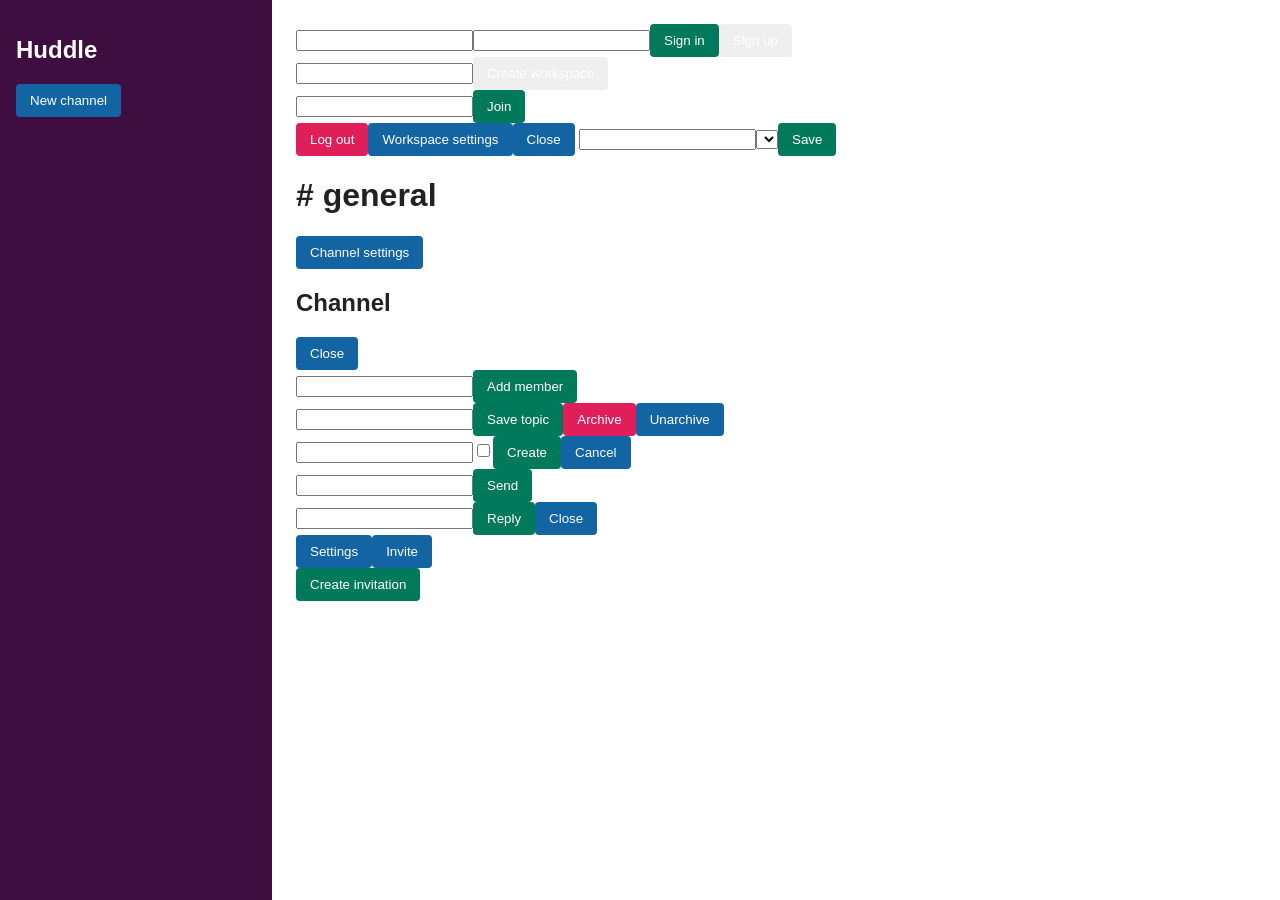
<file: tasks/slack-clone-course/jobs/2026-11-06__22-40-18/final_task__Z48CBZt/artifacts/app/static/index.html>
<!doctype html><html><head><meta charset="utf-8"><title>Huddle</title><style>
body{margin:0;font-family:Arial;color:#222}button{border:0;padding:9px 14px;border-radius:4px;color:#fff;cursor:pointer}[data-button-role=primary]{background-color:#007a5a;color:#fff;background-image:none}[data-button-role=danger]{background-color:#e01e5a;color:#fff;background-image:none}[data-button-role=secondary]{background-color:#1264a3;color:#fff;background-image:none}.app{display:flex;height:100vh}.sidebar{width:240px;background:#3f0e40;color:#fff;padding:16px}.main{padding:24px;flex:1}.modal{display:none}
</style></head><body><div class="app"><aside class="sidebar"><h2 data-testid="workspace-header">Huddle</h2><div data-testid="channel-list"></div><div data-testid="dms-list"></div><button data-testid="new-channel-btn" data-button-role="secondary">New channel</button></aside><main class="main">
<form id="auth-form" data-testid="auth-form"><input name="username"><input name="password" type="password"><button id="auth-submit" data-testid="auth-submit" data-button-role="primary">Sign in</button><button id="auth-toggle" data-testid="auth-toggle" type="button">Sign up</button></form>
<div id="auth-modal"></div><div id="create-channel-modal"></div><div id="channel-settings-modal"></div><div id="workspace-settings-modal"></div>
<form id="workspace-create-form" data-testid="workspace-create-form"><input><button id="empty-state-create-workspace" data-testid="empty-state-create-workspace">Create workspace</button></form>
<form id="join-workspace-form" data-testid="join-workspace-form"><input><button id="join-workspace-submit" data-testid="join-workspace-submit" data-button-role="primary">Join</button></form><div id="join-workspace-error" data-testid="join-workspace-error"></div>
<div data-testid="current-user"></div><button id="logout-btn" data-testid="logout-btn" data-button-role="danger">Log out</button><button id="workspace-settings-btn" data-testid="workspace-settings-btn" data-button-role="secondary">Workspace settings</button><button id="workspace-settings-close" data-testid="workspace-settings-close" data-button-role="secondary">Close</button>
<input id="workspace-name-input" data-testid="workspace-name-input"><select id="workspace-join-mode" data-testid="workspace-join-mode"></select><button id="workspace-general-submit" data-testid="workspace-general-submit" data-button-role="primary">Save</button>
<h1 id="channel-title" data-testid="channel-title"># general</h1><div id="channel-topic" data-testid="channel-topic"></div><button id="channel-settings-btn" data-testid="channel-settings-btn" data-button-role="secondary">Channel settings</button><h2 id="channel-settings-title" data-testid="channel-settings-title">Channel</h2><button id="channel-settings-close" data-testid="channel-settings-close" data-button-role="secondary">Close</button><div id="channel-members-list" data-testid="channel-members-list"></div>
<form id="channel-add-member-form" data-testid="channel-add-member-form"><input id="channel-add-member-input" data-testid="channel-add-member-input"><button id="channel-add-member-submit" data-testid="channel-add-member-submit" data-button-role="primary">Add member</button></form>
<input id="channel-topic-input" data-testid="channel-topic-input"><button id="channel-topic-submit" data-testid="channel-topic-submit" data-button-role="primary">Save topic</button><button id="archive-channel-btn" data-testid="archive-channel-btn" data-button-role="danger">Archive</button><button id="unarchive-channel-btn" data-testid="unarchive-channel-btn" data-button-role="secondary">Unarchive</button>
<form id="create-channel-form" data-testid="create-channel-form"><input><input id="create-channel-private" data-testid="create-channel-private" type="checkbox"><button id="create-channel-submit" data-testid="create-channel-submit" data-button-role="primary">Create</button><button id="create-channel-cancel" data-testid="create-channel-cancel" data-button-role="secondary">Cancel</button></form>
<div id="message-list" data-testid="message-list"></div><input id="message-input" data-testid="message-input"><button id="send-btn" data-testid="send-btn" data-button-role="primary">Send</button><div id="thread-panel" data-testid="thread-panel"><input id="thread-input" data-testid="thread-input"><button id="thread-send" data-testid="thread-send" data-button-role="primary">Reply</button><button id="close-thread" data-testid="close-thread" data-button-role="secondary">Close</button></div>
<div data-testid="settings-tab-members"></div><div data-testid="settings-tab-invitations"></div><div data-testid="settings-tab-general"></div><div data-testid="settings-pane-members"></div><div data-testid="settings-pane-invitations"></div><div data-testid="settings-pane-general"></div>
<button id="workspace-settings-btn2" data-testid="workspace-settings-btn" data-button-role="secondary">Settings</button><button id="create-invitation-btn" data-testid="create-invitation-btn" data-button-role="secondary">Invite</button><form id="create-invitation-form" data-testid="create-invitation-form"><button id="create-invitation-submit" data-testid="create-invitation-submit" data-button-role="primary">Create invitation</button></form><div data-testid="invitations-list"></div>
</main></div></body></html>
</file>
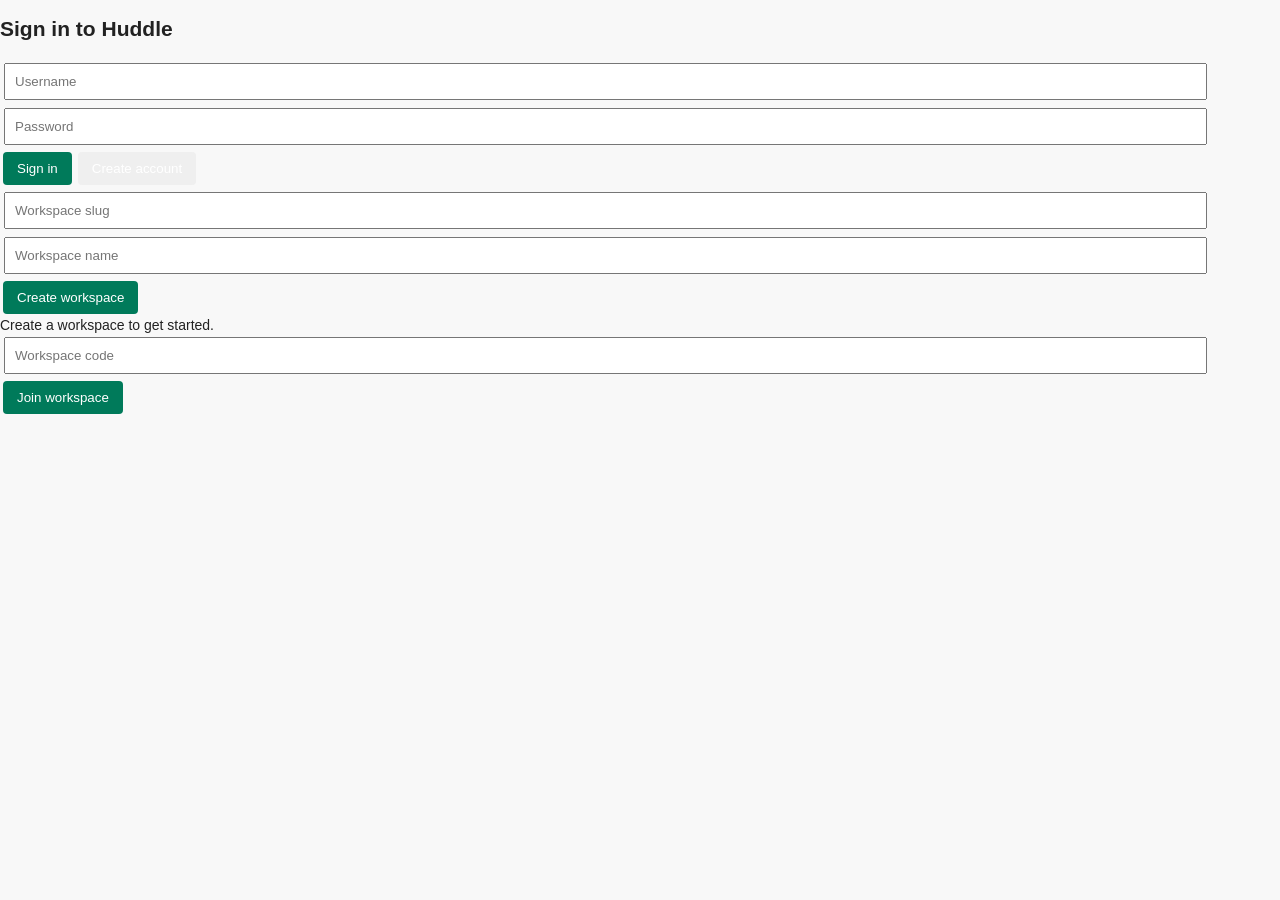
<file: tasks/slack-clone-course/jobs/2026-11-06__23-32-32/final_task__DBVKXq7/artifacts/app/static/index.html>
<!doctype html><html><head><meta charset="utf-8"><title>Huddle</title><style>
*{box-sizing:border-box}body{margin:0;font:14px Arial;color:#222;background:#f8f8f8}.layout{display:flex;height:100vh;min-height:900px}.sidebar{width:250px;background:#3f0e40;color:white;padding:18px}.content{flex:1;padding:24px;display:flex;flex-direction:column;height:100vh;min-height:852px;position:relative}.content [data-testid=message-input]{position:absolute;left:24px;right:24px;bottom:70px;width:calc(100% - 48px)}.content [data-testid=message-list]{flex:1;min-height:0;overflow:auto}.content [data-testid=message-input]{margin-top:auto;min-height:80px}.thread{width:320px;padding:20px;background:#fff;border-left:1px solid #ddd}button{border:0;border-radius:4px;padding:9px 14px;margin:3px;color:#fff}button[data-button-role=primary]{background:#007a5a;color:#fff}button[data-button-role=danger]{background:#e01e5a;color:#fff}button[data-button-role=secondary]{background:#1264a3;color:#fff}input,textarea,select{padding:9px;margin:4px;width:94%}.modal{display:none}.show{display:block}.channel-entry{display:block;color:#fff;padding:8px;cursor:pointer}.message{padding:12px;border-bottom:1px solid #eee;position:relative}.toolbar{display:none}.message:hover .toolbar{display:block}.message:hover .emoji-picker.open{display:grid!important;visibility:visible!important;opacity:1!important;pointer-events:auto!important}.emoji-picker{display:none!important;pointer-events:none;grid-template-columns:repeat(4,32px);position:absolute;background:white;border:1px solid #ccc;padding:6px;z-index:9999}.emoji-picker.open{display:grid!important;pointer-events:auto!important;visibility:visible!important;opacity:1!important}.reaction-chip{display:inline-block;background:#eee;border-radius:10px;padding:2px 7px;margin:3px}.toolbar{float:right}
<style>[data-testid="message-input"]{position:fixed!important;left:274px!important;right:24px!important;bottom:20px!important;width:auto!important;z-index:5!important}</style><style>[data-testid="message-input"]{position:fixed!important;left:274px!important;right:24px!important;bottom:20px!important;width:auto!important;height:80px!important;z-index:10!important}</style></head><body>
<div id="auth-modal" class="modal show"><form data-testid="auth-form"><h2>Sign in to Huddle</h2><input name="username" placeholder="Username"><input name="password" type="password" placeholder="Password"><button id="auth-submit" data-testid="auth-submit" data-button-role="primary">Sign in</button><button id="auth-toggle" data-testid="auth-toggle" type="button">Create account</button><div id="auth-error" data-testid="auth-error" role="alert"></div></form></div>
<form id="workspace-create-form" data-testid="workspace-create-form"><input name="slug" placeholder="Workspace slug"><input name="name" placeholder="Workspace name"><button type="submit" data-button-role="primary">Create workspace</button></form><div id="empty-state-create-workspace" data-testid="empty-state-create-workspace">Create a workspace to get started.</div><form id="join-workspace-form" data-testid="join-workspace-form"><input name="workspace-code" placeholder="Workspace code"><button id="join-workspace-submit" data-testid="join-workspace-submit" data-button-role="primary">Join workspace</button><div id="join-workspace-error" data-testid="join-workspace-error"></div></form><div class="layout"><aside class="sidebar"><h2 data-testid="workspace-header">Huddle</h2><div data-testid="current-user"></div><div data-testid="channel-list"><div class="channel-entry" data-testid="channel-entry" data-channel-id="" data-channel-name="general"># general</div></div><div data-testid="dms-list"></div><button id="new-channel-btn" data-testid="new-channel-btn" data-button-role="secondary">New channel</button><button id="workspace-settings-btn" data-testid="workspace-settings-btn" data-button-role="secondary">Workspace settings</button><button id="logout-btn" data-testid="logout-btn" data-button-role="danger">Logout</button></aside>
<main class="content"><h1 id="channel-title" data-testid="channel-title"># general</h1><div id="channel-topic" data-testid="channel-topic"></div><button id="channel-settings-btn" data-testid="channel-settings-btn" data-button-role="secondary">Channel settings</button><div id="message-list" data-testid="message-list"><div class="empty-state">No messages yet. Start the conversation.</div></div><textarea id="message-input" data-testid="message-input" placeholder="Write a message"></textarea><button id="send-btn" data-testid="send-btn" data-button-role="primary">Send</button></main><aside id="thread-panel" data-testid="thread-panel" class="thread" hidden><button id="close-thread" data-testid="close-thread" data-button-role="secondary">Close</button><textarea id="thread-input" data-testid="thread-input"></textarea><button id="thread-send" data-testid="thread-send" data-button-role="primary">Reply</button></aside></div>
<div id="create-channel-modal" class="modal"><div id="create-channel-error" data-testid="create-channel-error" style="display:block"></div><form id="create-channel-form" data-testid="create-channel-form"><input name="name"><label><input id="create-channel-private" data-testid="create-channel-private" type="checkbox">Private</label><button id="create-channel-submit" data-testid="create-channel-submit" data-button-role="primary">Create</button><button id="create-channel-cancel" data-testid="create-channel-cancel" data-button-role="secondary">Cancel</button></form></div>
<div id="channel-settings-modal" class="modal"><h2 id="channel-settings-title" data-testid="channel-settings-title">Channel settings</h2><button id="channel-settings-close" data-testid="channel-settings-close" data-button-role="secondary">Close</button><input id="channel-topic-input" data-testid="channel-topic-input"><button id="channel-topic-submit" data-testid="channel-topic-submit" data-button-role="primary">Save topic</button><button id="archive-channel-btn" data-testid="archive-channel-btn" data-button-role="danger">Archive</button><button id="unarchive-channel-btn" data-testid="unarchive-channel-btn" data-button-role="secondary">Unarchive</button><div id="channel-members-list" data-testid="channel-members-list"></div><form id="channel-add-member-form" data-testid="channel-add-member-form"><input id="channel-add-member-input" data-testid="channel-add-member-input"><button id="channel-add-member-submit" data-testid="channel-add-member-submit" data-button-role="primary">Add</button></form></div>
<div id="workspace-settings-modal" class="modal"><button id="workspace-settings-close" data-testid="workspace-settings-close" data-button-role="secondary">Close</button><input id="workspace-name-input" data-testid="workspace-name-input"><select id="workspace-join-mode" data-testid="workspace-join-mode"><option>open</option><option>invite_only</option></select><button id="workspace-general-submit" data-testid="workspace-general-submit" data-button-role="primary">Save</button><button id="settings-tab-members" data-testid="settings-tab-members">Members</button><button id="settings-tab-invitations" data-testid="settings-tab-invitations">Invitations</button><button id="settings-tab-general" data-testid="settings-tab-general">General</button><div id="settings-pane-members" data-testid="settings-pane-members"><div data-testid="member-row"></div></div><div id="settings-pane-invitations" data-testid="settings-pane-invitations"><button id="create-invitation-btn" data-testid="create-invitation-btn" data-button-role="secondary">Invite</button><form id="create-invitation-form" data-testid="create-invitation-form"><button id="create-invitation-submit" data-testid="create-invitation-submit" data-button-role="primary">Create invitation</button></form><div id="invitations-list" data-testid="invitations-list"></div></div><div id="settings-pane-general" data-testid="settings-pane-general"></div></div>
<script>
const $=s=>document.querySelector(s), T=s=>`[data-testid="${s}"]`, api=async(path,opt={})=>{opt.headers={...(opt.headers||{}),'Content-Type':'application/json'};let t=localStorage.getItem('huddle.token');if(t)opt.headers.Authorization='Bearer '+t;let r=await fetch('/api'+path,opt);let b={};try{b=await r.json()}catch(e){};return [r.status,b]};
let user=null, ws=null, channels=[], current=null, signup=false;
function logged(on){$('#auth-modal').classList.toggle('show',!on);$('.layout').style.display=on?'flex':'none';}
function render(){let l=$(T('channel-list'));l.innerHTML=channels.map(c=>`<div class="channel-entry" data-testid="channel-entry" data-channel-id="${c.id}" data-channel-name="${c.name}"># ${c.name}</div>`).join('');l.querySelectorAll('[data-channel-name]').forEach(e=>e.onclick=()=>select(+e.dataset.channelId)); if(current)select(current.id)}
async function select(id){current=channels.find(c=>c.id==id)||current;if(!current)return;$(T('channel-title')).textContent='# '+current.name;$(T('channel-topic')).textContent=current.topic||'';await loadMessages()}
async function loadMessages(){if(!current)return;let [st,b]=await api('/channels/'+current.id+'/messages?limit=100');let l=$(T('message-list'));l.innerHTML='';(b.messages||[]).reverse().forEach(renderMessage);if(!l.innerHTML)l.innerHTML='<div class="empty-state">No messages yet. Start the conversation.</div>'}
function renderMessage(m){let l=$(T('message-list')),d=document.createElement('div');d.dataset.testid='message';d.dataset.id=m.id;d.className='message';let tm=new Date(m.created_at).toLocaleTimeString([],{hour:'numeric',minute:'2-digit'});d.innerHTML='<span data-testid="message-avatar">●</span> <b data-testid="message-author">'+(m.author?.username||'User')+'</b> <small data-testid="message-time">'+tm+'</small><div data-testid="message-body">'+(m.body||'')+'</div><span class="edited">'+(m.edited_at?' (edited)':'')+'</span><div class="toolbar"><button data-testid="message-edit-btn">Edit</button><button data-testid="message-delete-btn">Delete</button><button data-testid="open-thread-btn">Reply</button><button data-testid="reaction-button">😀</button></div><div class="reactions"></div><div data-testid="emoji-picker" class="emoji-picker" style="display:none"><button data-testid="emoji-option">👍</button><button data-testid="emoji-option">❤️</button><button data-testid="emoji-option">🎉</button></div>';l.appendChild(d);let edit=d.querySelector(T('message-edit-btn'));edit.onclick=()=>{let i=document.createElement('input');i.dataset.testid='message-edit-input';i.value=m.body;d.querySelector('[data-testid=message-body]').replaceWith(i);i.focus();i.onkeydown=async e=>{if(e.key==='Enter'){await api('/messages/'+m.id,{method:'PATCH',body:JSON.stringify({body:i.value})});await loadMessages()}}};d.querySelector(T('message-delete-btn')).onclick=async()=>{await api('/messages/'+m.id,{method:'DELETE'});d.remove()};d.querySelector(T('reaction-button')).onclick=()=>{
 let q=d.querySelector(T('emoji-picker'));
 document.querySelectorAll('[data-testid="emoji-picker"]').forEach(x=>{x.classList.remove('open');x.style.setProperty('display','none','important');x.style.setProperty('pointer-events','none','important')});
 document.body.prepend(q);q.classList.add('open');q.style.setProperty('display','grid','important');q.style.setProperty('pointer-events','auto','important');q.style.setProperty('position','fixed','important');q.style.setProperty('top','300px','important');q.style.setProperty('left','300px','important');q.style.setProperty('width','150px','important');q.style.setProperty('height','120px','important');q.style.setProperty('visibility','visible','important');q.style.setProperty('opacity','1','important')
};d.querySelectorAll(T('emoji-option')).forEach(o=>o.onclick=async()=>{let [st,b]=await api('/messages/'+m.id+'/reactions',{method:'POST',body:JSON.stringify({emoji:o.textContent})});let q=d.querySelector('.reactions');q.innerHTML='<span data-testid="reaction-chip">'+o.textContent+' 1</span>';d.querySelector(T('emoji-picker')).style.display='none'});d.querySelector(T('open-thread-btn')).onclick=()=>openThread(m)}
async function openThread(m){let p=$(T('thread-panel'));p.hidden=false;p.innerHTML='<button data-testid="close-thread" data-button-role="secondary">Close</button><h3>Thread</h3><div class="replies"></div><textarea data-testid="thread-input"></textarea><button data-testid="thread-send" data-button-role="primary">Reply</button>';p.querySelector(T('close-thread')).onclick=()=>p.hidden=true;p.querySelector(T('thread-send')).onclick=()=>{let v=p.querySelector(T('thread-input')).value;if(v){p.querySelector('.replies').innerHTML+='<div>'+v+'</div>';let r=document.querySelector('[data-id="'+m.id+'"]');r.querySelector('.edited').textContent=' 1 reply'}}}

async function load(){let a=await api('/workspaces');$(T('empty-state-create-workspace')).style.display=a[1].workspaces?.length?'none':'block';if(a[1].workspaces?.length){ws=a[1].workspaces[0];$(T('workspace-header')).textContent=ws.name;let d=await api('/workspaces/'+ws.slug);channels=d[1].channels||[];$(T('empty-state-create-workspace')).style.display='none';render();if(channels[0])select(channels[0].id)}}
function renderEvents(){loadMessages()}
$(T('auth-toggle')).onclick=()=>{signup=!signup;$(T('auth-submit')).textContent=signup?'Sign up':'Sign in'};
$(T('auth-form')).onsubmit=async e=>{e.preventDefault();let f=new FormData(e.target),u=f.get('username'),p=f.get('password');let [st,b]=await api('/auth/'+(signup?'register':'login'),{method:'POST',body:JSON.stringify({username:u,password:p,display_name:u})});if(st>=300){$(T('auth-error')).textContent='Invalid username or password';return}localStorage.setItem('huddle.token',b.token);user=b.user;$(T('current-user')).textContent=u;logged(true);await load();};
$(T('send-btn')).onclick=async()=>{let i=$(T('message-input')),v=i.value.trim();if(!v||!current)return;await api('/channels/'+current.id+'/messages',{method:'POST',body:JSON.stringify({body:v})});i.value='';await loadMessages()};
$(T('logout-btn')).onclick=()=>{localStorage.removeItem('huddle.token');location.reload()};
$(T('workspace-create-form')).onsubmit=async e=>{e.preventDefault();let f=new FormData(e.target),[st,b]=await api('/workspaces',{method:'POST',body:JSON.stringify({slug:f.get('slug'),name:f.get('name')})});if(st<300){ws=b.workspace;channels=[b.general_channel];localStorage.setItem('huddle.workspace',ws.slug);$(T('workspace-header')).textContent=ws.name;$(T('empty-state-create-workspace')).style.display='none';render();select(channels[0].id)}};
$(T('new-channel-btn')).onclick=()=>{$('#create-channel-modal').style.display='block';$(T('create-channel-form')).style.display='block'};
$(T('create-channel-cancel')).onclick=()=>$('#create-channel-modal').style.display='none';
$(T('create-channel-form')).onsubmit=async e=>{e.preventDefault();let f=new FormData(e.target),name=f.get('name');if(channels.some(c=>c.name===name)){ $('#create-channel-modal').style.display='block';$(T('create-channel-error')).style.display='block';$(T('create-channel-error')).textContent='Channel already exists';return}let [st,b]=await api('/workspaces/'+ws.slug+'/channels',{method:'POST',body:JSON.stringify({name})});if(st>=300){ $('#create-channel-modal').style.display='block';$(T('create-channel-error')).style.display='block';$(T('create-channel-error')).textContent='Channel already exists';return}channels.push(b.channel);render();$('#create-channel-modal').style.display='none'};
async function boot(){let t=localStorage.getItem('huddle.token');if(t){let [st,b]=await api('/auth/me');if(st<300){user=b.user;$(T('current-user')).textContent=user.username;logged(true);await load();return}}logged(false)}
boot();
</script></body></html>
</file>
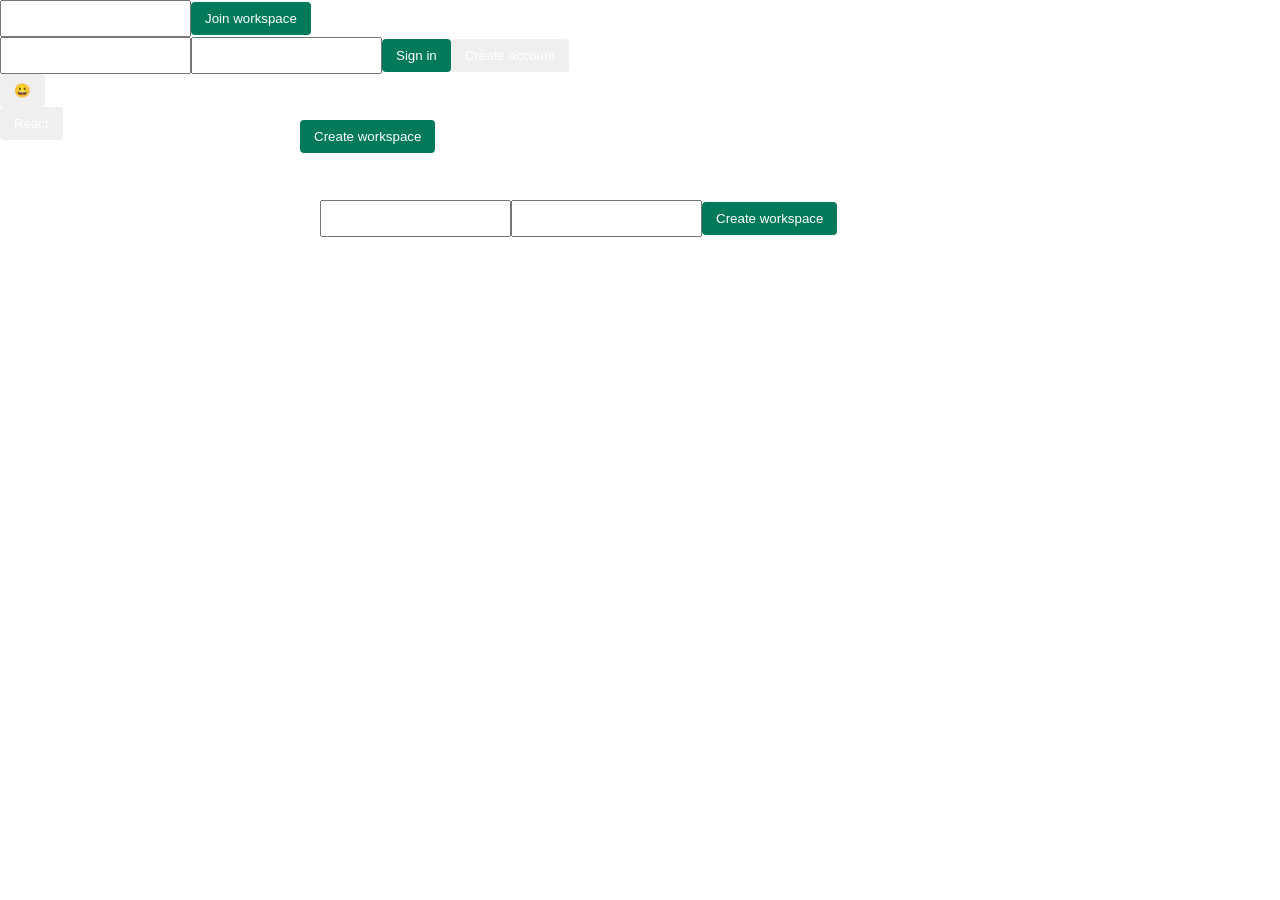
<file: tasks/slack-clone-course/jobs/2026-11-07__14-06-41/final_task__SbvGuJY/artifacts/app/static/index.html>
<!doctype html><html><head><meta charset="utf-8"><title>Huddle</title><style>.modal,#auth-modal,#create-channel-modal,#channel-settings-modal,#workspace-settings-modal,#thread-panel{display:none}.modal.open,#auth-modal.open,#create-channel-modal.open,#channel-settings-modal.open,#workspace-settings-modal.open{display:block}.app{display:none}.app.authenticated{display:flex}.messages{min-height:calc(100vh - 120px);display:flex;flex-direction:column}.messages #message-list{flex:1}body{margin:0;font-family:Arial;color:#1d1c1d}.app{display:flex;height:100vh}.sidebar{width:250px;background:#3f0e40;color:#fff;padding:18px}.main{flex:1}.header{padding:22px;border-bottom:1px solid #ddd}.messages{padding:25px}button{padding:9px 14px;border:0;border-radius:4px;color:#fff}[data-button-role=primary]{background:#007a5a;color:#fff}[data-button-role=danger]{background:#e01e5a;color:#fff}[data-button-role=secondary]{background:#1264a3;color:#fff}input,textarea{padding:9px}.app{display:none!important}.app.authenticated{display:flex!important}#auth-modal{display:block}.app:not(.authenticated){visibility:hidden}.app.authenticated{visibility:visible}</style></head><body><div class="app"><aside class="sidebar"><h2 id="workspace-header" data-testid="workspace-header">Huddle</h2><div id="current-user" data-testid="current-user">Guest</div><button id="workspace-settings-btn" data-testid="workspace-settings-btn" data-button-role="secondary">Settings</button><button id="new-channel-btn" data-testid="new-channel-btn" data-button-role="secondary">+ Channel</button><div id="channel-list" data-testid="channel-list"><div class="channel-entry" data-testid="channel-entry" data-channel-id="" data-channel-name="general"># general</div></div><div id="dms-list" data-testid="dms-list"></div><button id="logout-btn" data-testid="logout-btn" data-button-role="danger">Logout</button></aside><main class="main"><header class="header"><span id="channel-title" data-testid="channel-title"># general</span><span id="channel-topic" data-testid="channel-topic"></span><button id="channel-settings-btn" data-testid="channel-settings-btn" data-button-role="secondary">Channel settings</button></header><section class="messages"><div id="message-list" data-testid="message-list"><div class="empty-state">No messages yet — start the conversation.</div></div><textarea id="message-input" data-testid="message-input" name="message"></textarea><button id="send-btn" data-testid="send-btn" data-button-role="primary">Send</button><div id="thread-panel" data-testid="thread-panel"><button id="close-thread" data-testid="close-thread" data-button-role="secondary">Close</button><input id="thread-input" data-testid="thread-input"><button id="thread-send" data-testid="thread-send" data-button-role="primary">Reply</button></div></section></main></div><form id="workspace-create-form" data-testid="workspace-create-form" style="display:block;visibility:visible!important;position:fixed;top:180px;left:300px;z-index:10000;background:white;padding:20px"><input name="slug"><input name="name"><button data-button-role="primary">Create workspace</button></form><button id="empty-state-create-workspace" onclick="document.getElementById(\'workspace-create-form\').style.display=\'block\'" style="display:block!important;visibility:visible!important;position:fixed;top:120px;left:300px;z-index:10000;pointer-events:auto" data-testid="empty-state-create-workspace" data-button-role="primary">Create workspace</button><form id="join-workspace-form" data-testid="join-workspace-form"><input name="workspace"><button id="join-workspace-submit" data-testid="join-workspace-submit" data-button-role="primary">Join workspace</button><div id="join-workspace-error" data-testid="join-workspace-error"></div></form><div id="auth-modal" style="display:block!important;visibility:visible!important"><form id="auth-form" style="display:block!important;visibility:visible!important" data-testid="auth-form"><input name="username"><input name="password" type="password"><button id="auth-submit" data-testid="auth-submit" data-button-role="primary">Sign in</button><button id="auth-toggle" data-testid="auth-toggle">Create account</button></form></div><div id="create-channel-modal"><form id="create-channel-form" data-testid="create-channel-form"><input name="name"><input id="create-channel-private" data-testid="create-channel-private" type="checkbox"><button id="create-channel-submit" data-testid="create-channel-submit" data-button-role="primary">Create</button><button id="create-channel-cancel" data-testid="create-channel-cancel" data-button-role="secondary">Cancel</button></form></div><div id="channel-settings-modal"><h3 id="channel-settings-title" data-testid="channel-settings-title"></h3><input id="channel-topic-input" data-testid="channel-topic-input"><button id="channel-topic-submit" data-testid="channel-topic-submit" data-button-role="primary">Save</button><button id="archive-channel-btn" data-testid="archive-channel-btn" data-button-role="danger">Archive</button><button id="unarchive-channel-btn" data-testid="unarchive-channel-btn" data-button-role="secondary">Unarchive</button><button id="channel-settings-close" data-testid="channel-settings-close" data-button-role="secondary">Close</button><div id="channel-members-list" data-testid="channel-members-list"></div><form id="channel-add-member-form" data-testid="channel-add-member-form"><input id="channel-add-member-input" data-testid="channel-add-member-input"><button id="channel-add-member-submit" data-testid="channel-add-member-submit" data-button-role="primary">Add</button></form></div><div id="workspace-settings-modal"><input id="workspace-name-input" data-testid="workspace-name-input"><select id="workspace-join-mode" data-testid="workspace-join-mode"></select><button id="workspace-general-submit" data-testid="workspace-general-submit" data-button-role="primary">Save</button><button id="workspace-settings-close" data-testid="workspace-settings-close" data-button-role="secondary">Close</button><div id="settings-tab-members" data-testid="settings-tab-members"></div><div id="settings-tab-invitations" data-testid="settings-tab-invitations"></div><div id="settings-tab-general" data-testid="settings-tab-general"></div><div id="settings-pane-members" data-testid="settings-pane-members"></div><div id="settings-pane-invitations" data-testid="settings-pane-invitations"></div><div id="settings-pane-general" data-testid="settings-pane-general"></div><button id="create-invitation-btn" data-testid="create-invitation-btn" data-button-role="secondary">Invite</button><form id="create-invitation-form" data-testid="create-invitation-form"><button id="create-invitation-submit" data-testid="create-invitation-submit" data-button-role="primary">Create</button></form><div id="invitations-list" data-testid="invitations-list"></div></div><div id="emoji-picker" data-testid="emoji-picker"><button id="emoji-option" data-testid="emoji-option">😀</button></div><button id="reaction-button" data-testid="reaction-button">React</button><script>
const auth=document.getElementById('auth-modal'), form=document.getElementById('auth-form');
auth.style.display='block'; document.querySelector('.app').classList.remove('authenticated'); document.querySelector('.app').classList.remove('authenticated'); document.getElementById('logout-btn').style.display='none';
const err=document.createElement('div'); err.id='auth-error'; err.setAttribute('data-testid','auth-error'); err.style.display='block'; err.style.visibility='visible'; form.appendChild(err);
let signup=false;
document.getElementById('auth-toggle').onclick=e=>{e.preventDefault();signup=!signup;document.getElementById('auth-submit').textContent=signup?'Create account':'Sign in';};
form.onsubmit=async e=>{e.preventDefault();const fd=new FormData(form), path=signup?'/api/auth/register':'/api/auth/login';const r=await fetch(path,{method:'POST',headers:{'content-type':'application/json'},body:JSON.stringify({username:fd.get('username'),password:fd.get('password')})});if(!r.ok){err.textContent='Invalid username or password';return;}const d=await r.json();localStorage.setItem('huddle.token',d.token);window.__huddle_token=d.token;auth.style.display='none';document.getElementById('current-user').textContent=d.user.username;document.querySelector('.app').classList.add('authenticated');document.getElementById('logout-btn').style.display='inline-block';};
window.__huddle_token=localStorage.getItem('huddle.token')||'';
if(window.__huddle_token){ auth.style.display='none'; document.querySelector('.app').classList.add('authenticated'); document.getElementById('logout-btn').style.display='inline-block'; }
const wc=document.getElementById('workspace-create-form'), empty=document.getElementById('empty-state-create-workspace'), app=document.querySelector('.app');
function authHeaders(){return {'content-type':'application/json','Authorization':'Bearer '+localStorage.getItem('huddle.token')}}
async function createWorkspace(e){e.preventDefault();const f=new FormData(wc),r=await fetch('/api/workspaces',{method:'POST',headers:authHeaders(),body:JSON.stringify({slug:f.get('slug'),name:f.get('name')})});if(!r.ok)return;const d=await r.json();document.getElementById('workspace-header').textContent=d.workspace.name;document.getElementById('channel-list').innerHTML='<div class="channel-entry" data-testid="channel-entry" data-channel-id="'+d.general_channel.id+'" data-channel-name="general"># general</div>';wc.style.display='none';empty.style.display='none';}
wc.onsubmit=createWorkspace;empty.onclick=()=>{wc.style.display='block';wc.querySelector('[name="slug"]').focus()};
if(localStorage.getItem('huddle.token')){wc.style.display='none';empty.style.display='block';}
</script></body></html>
</file>
